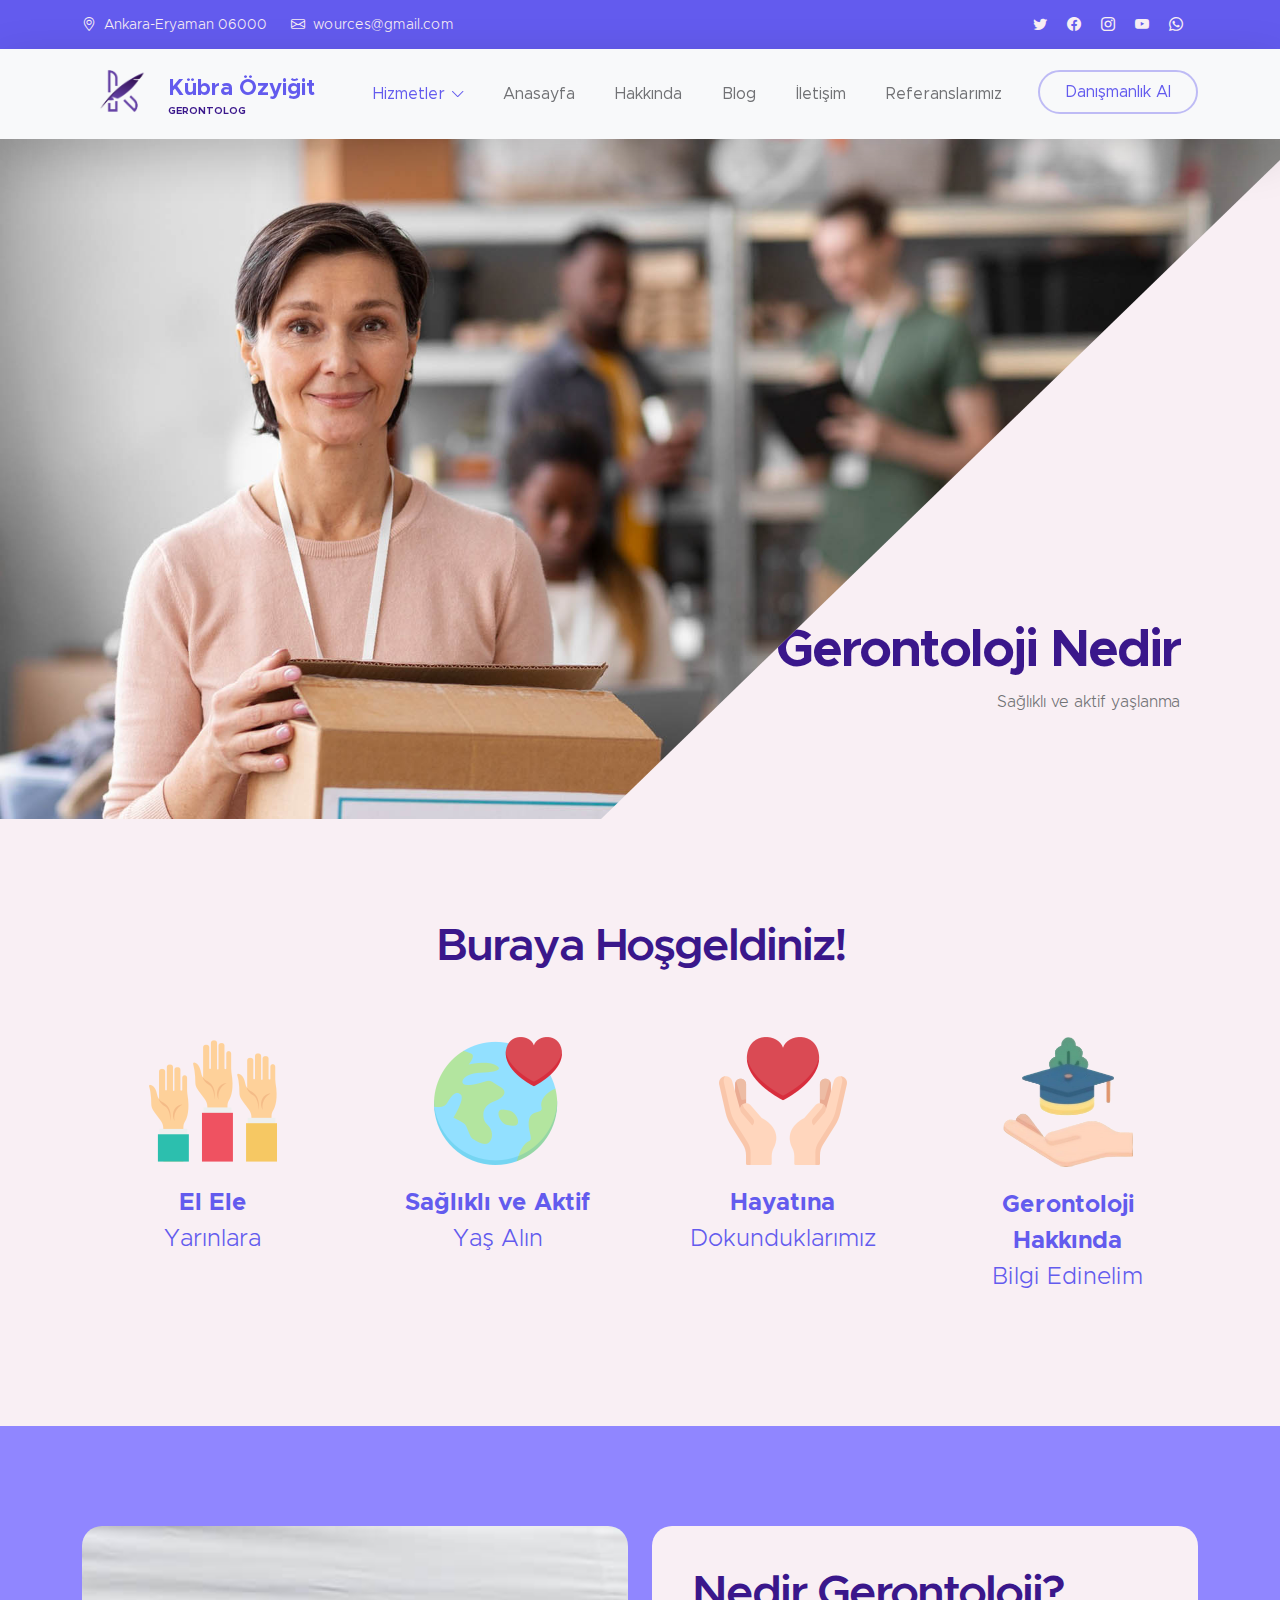
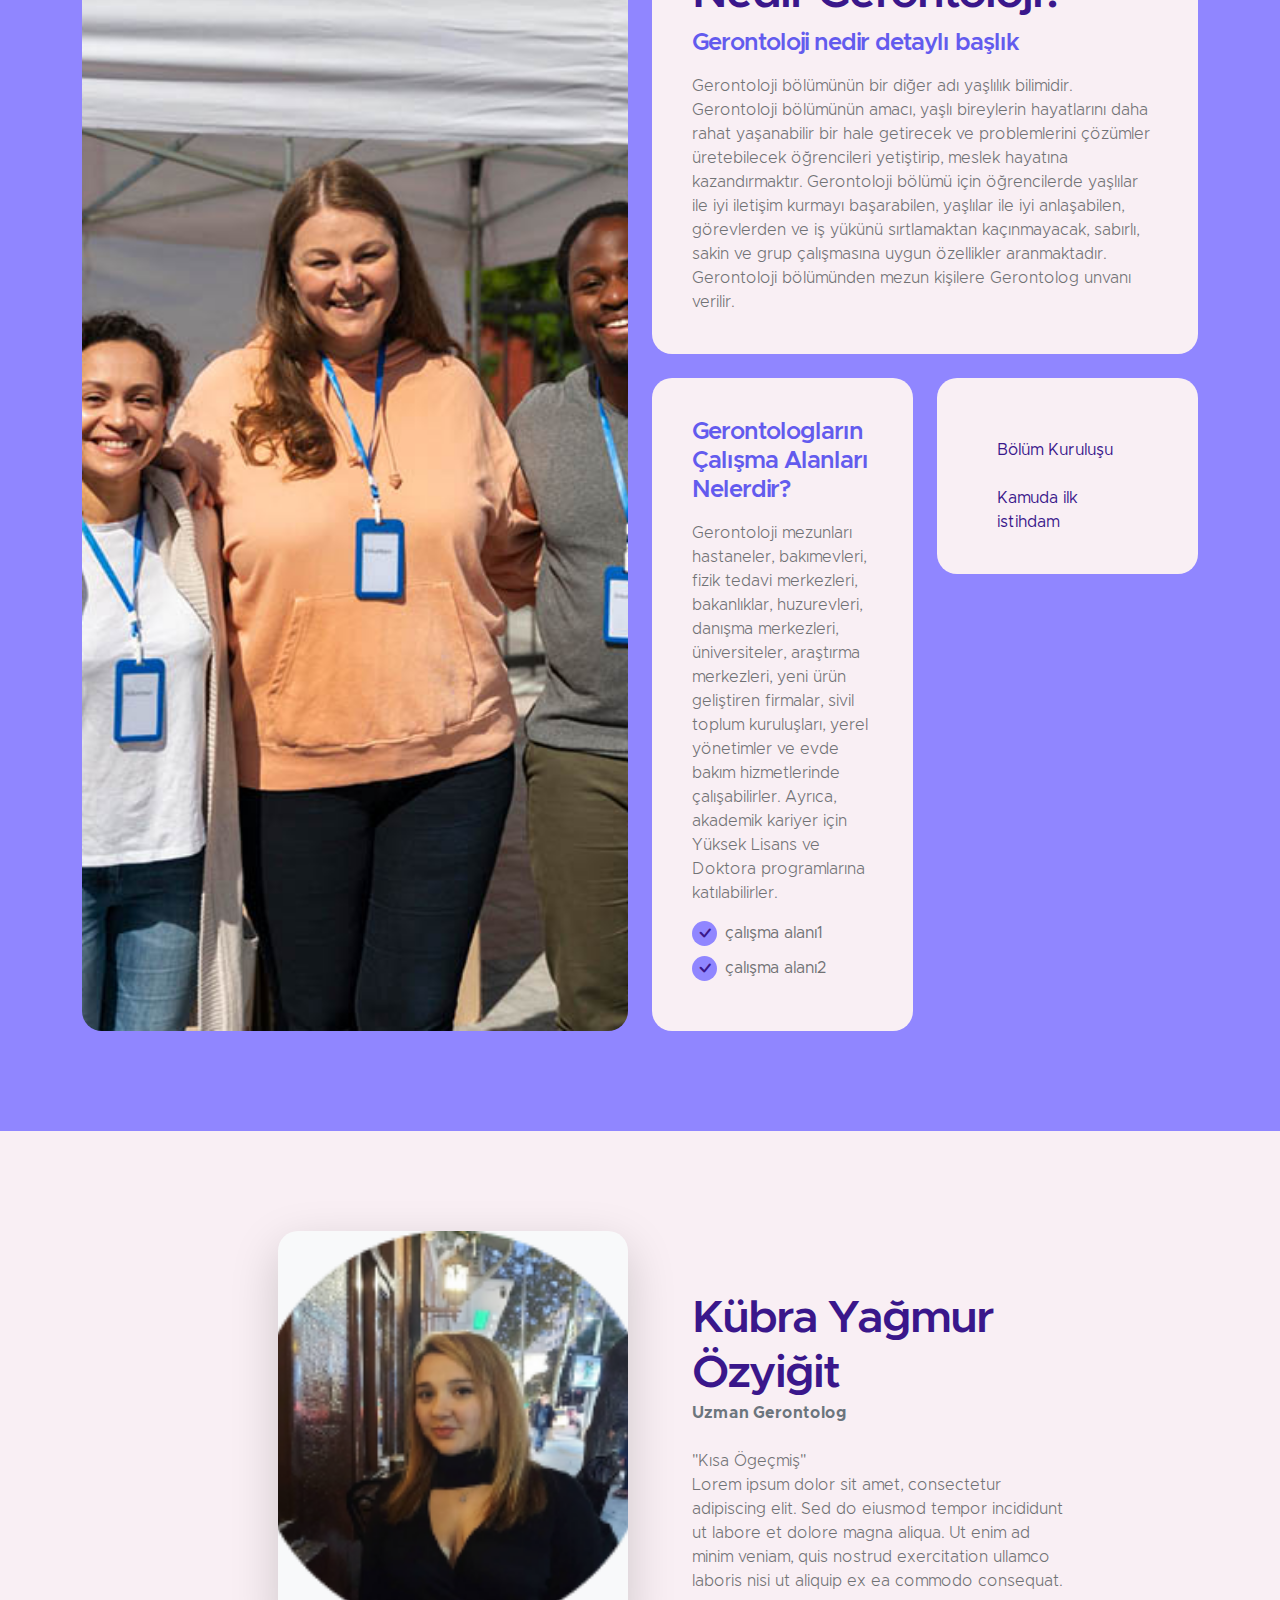
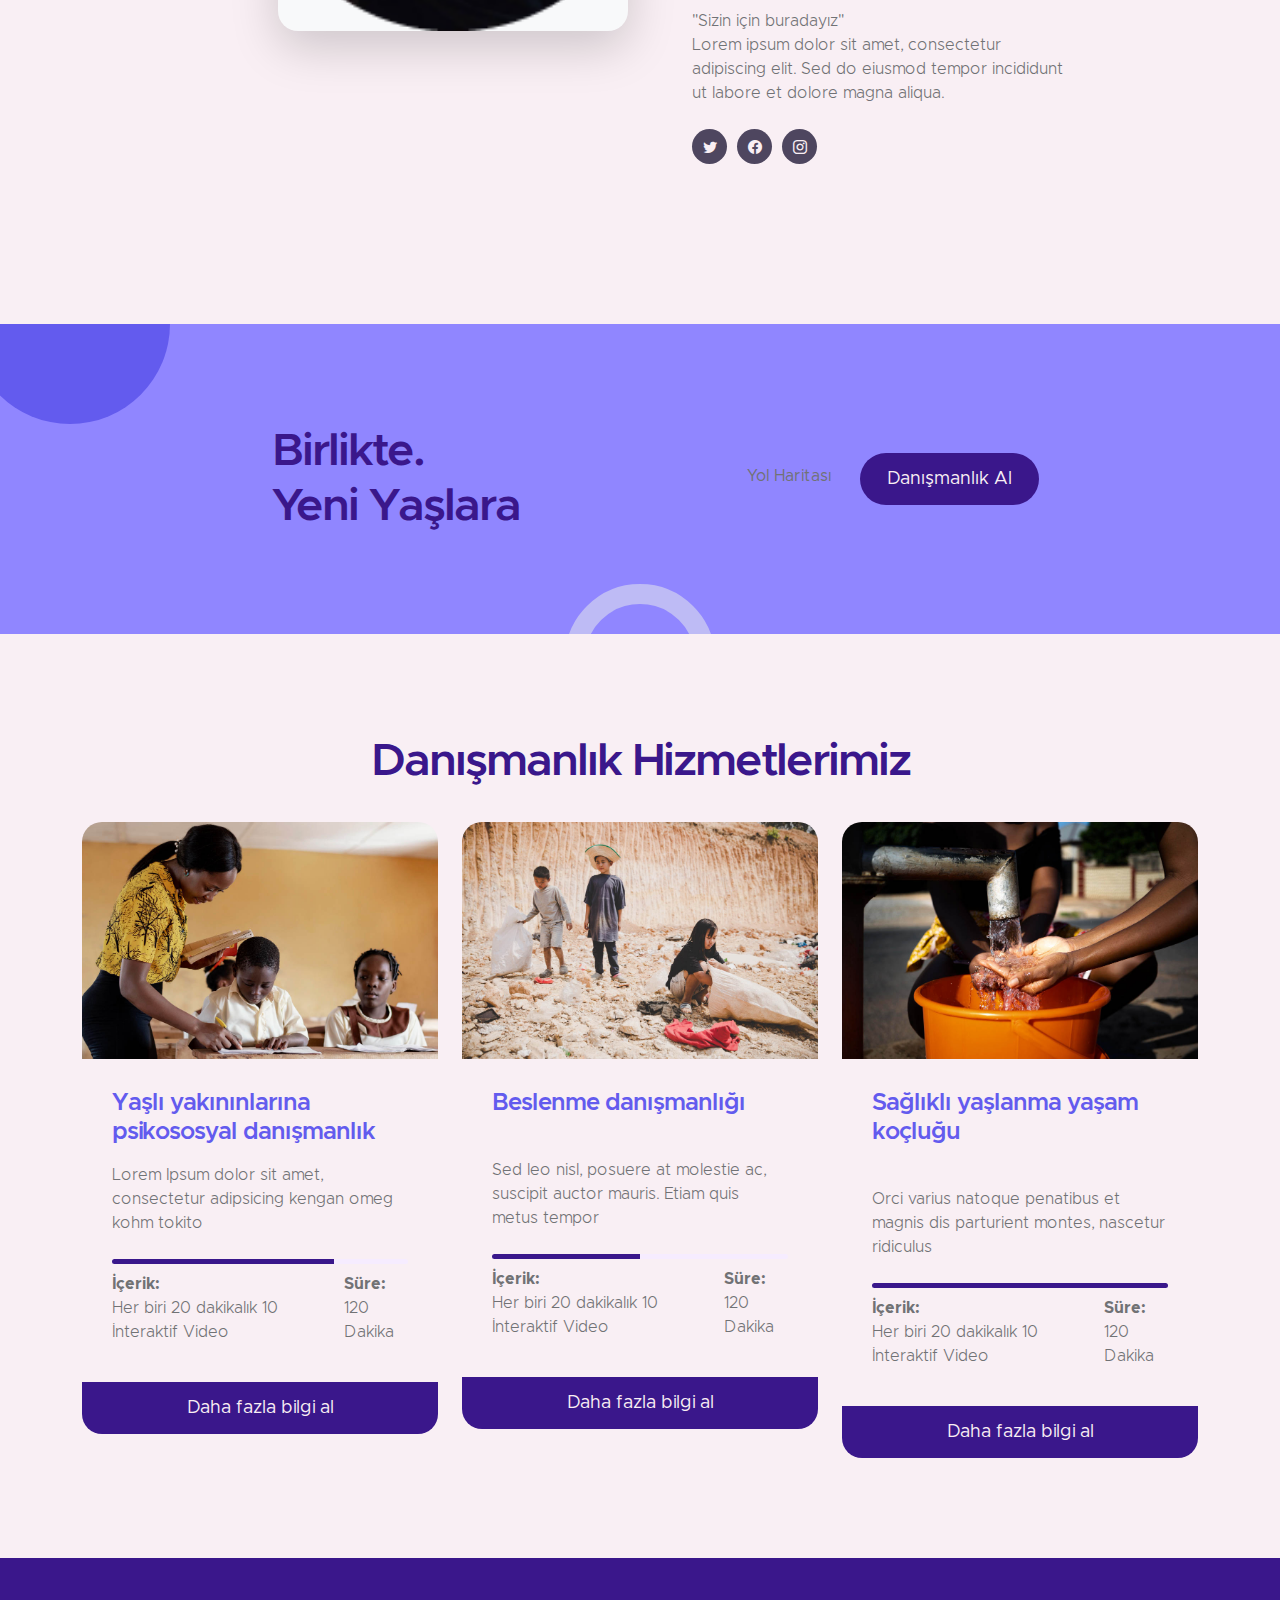
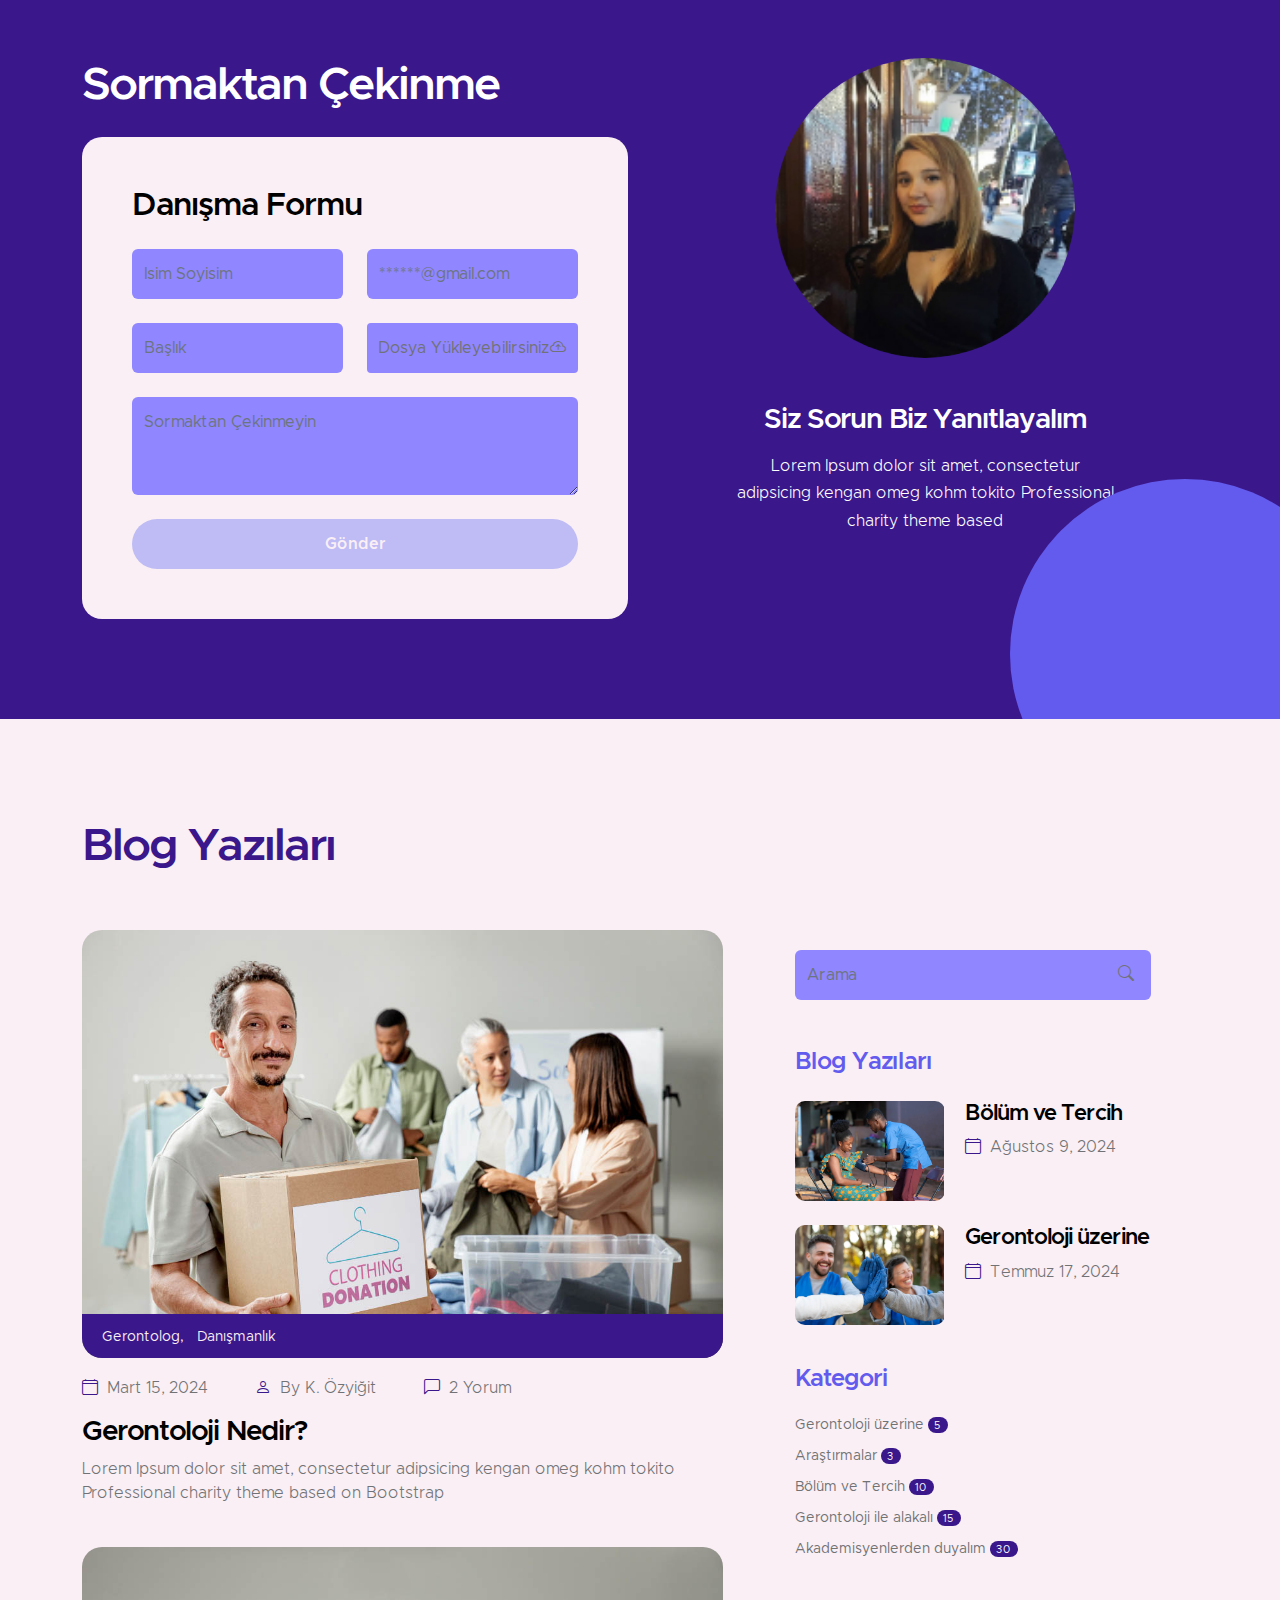
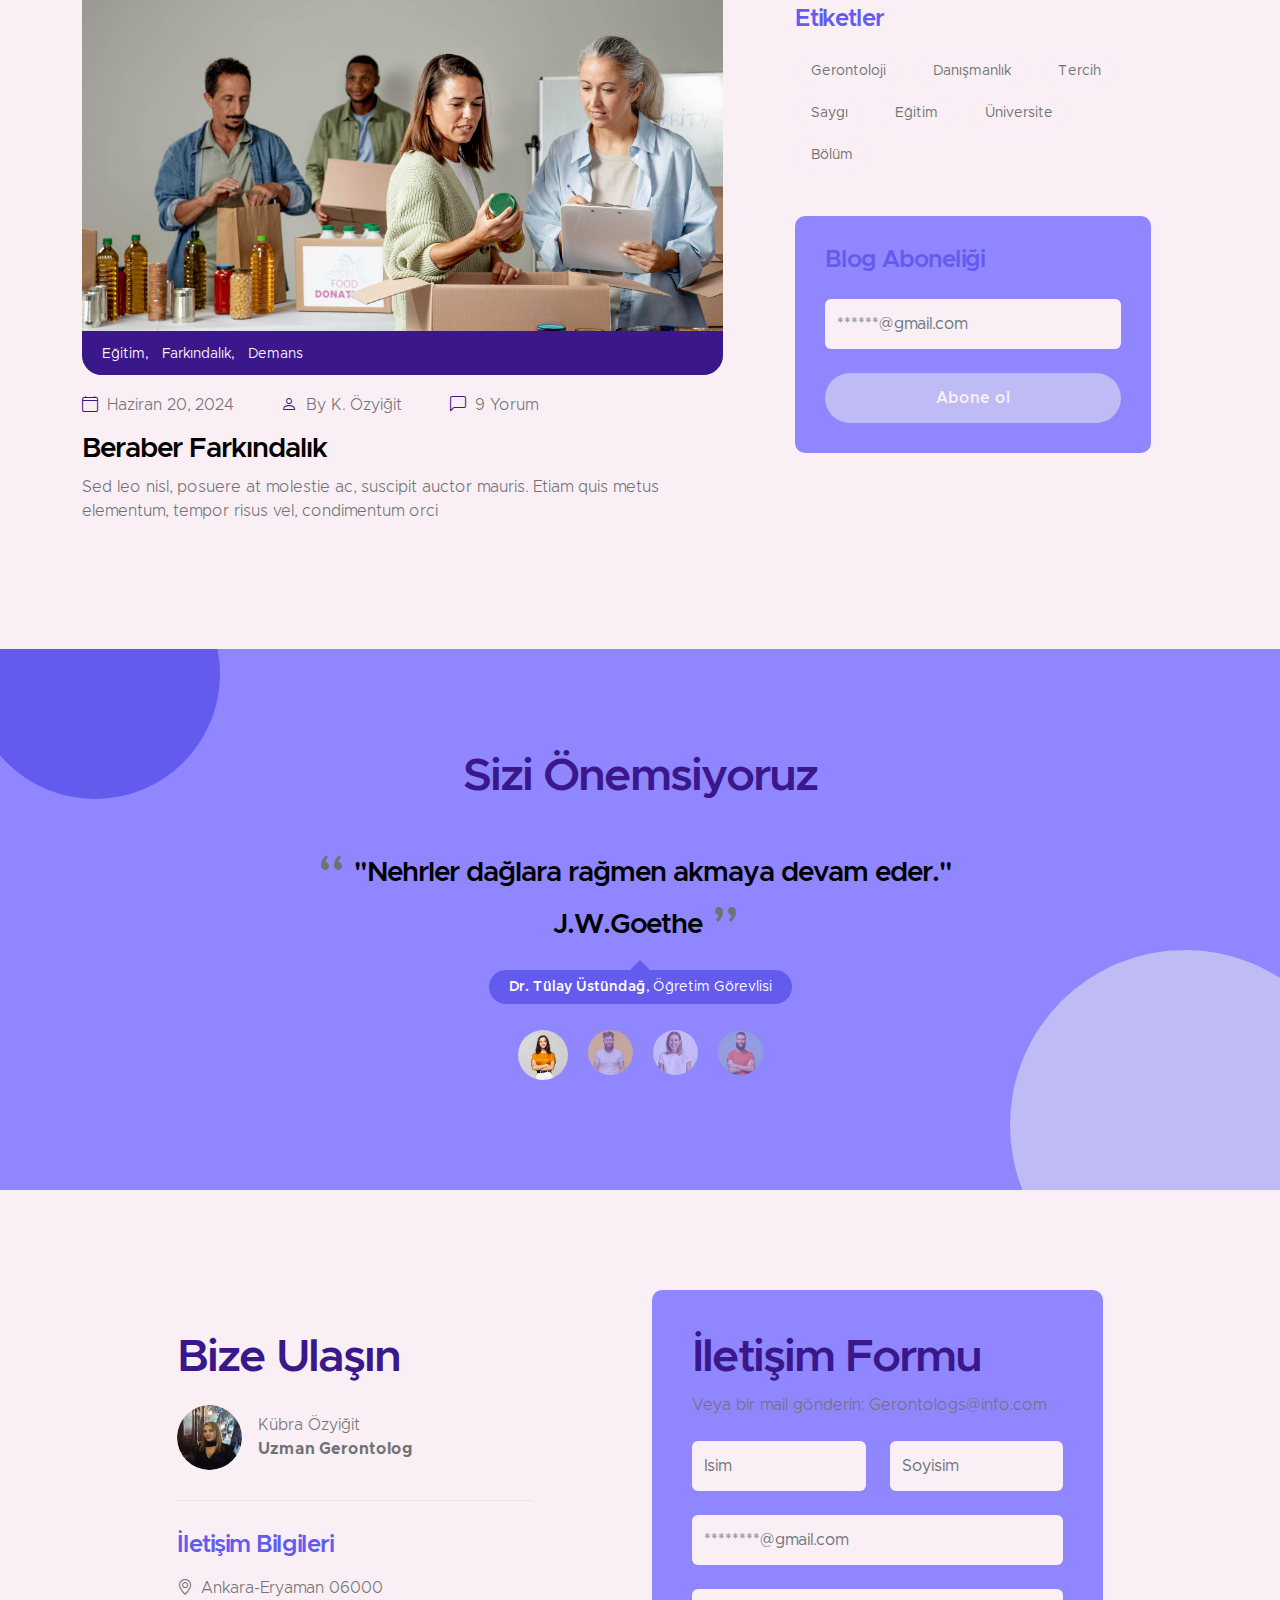
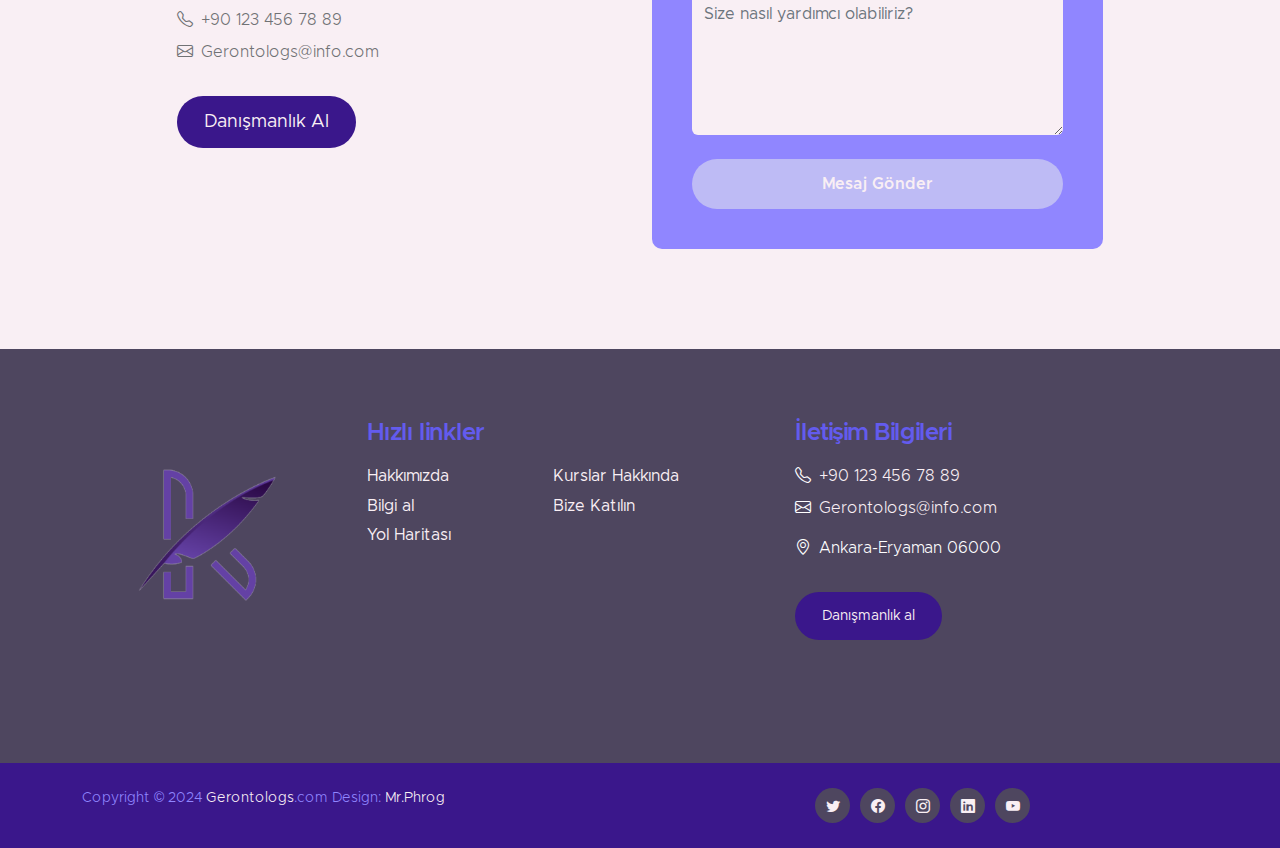
<file: index.html>
<!doctype html>
<html lang="en">
    <head>
        <meta charset="utf-8">
        <meta name="viewport" content="width=device-width, initial-scale=1">

        <meta name="description" content="Gerontologs.com">
        <meta name="author" content="Mr.Phrog">

        <title>Gerontologs</title>

        <!-- CSS FILES -->        
        <link href="css/bootstrap.min.css" rel="stylesheet">

        <link href="css/bootstrap-icons.css" rel="stylesheet">

        <link href="css/index1.css" rel="stylesheet">

    </head>
    
    <body id="section_1">

        <header class="site-header">
            <div class="container">
                <div class="row">
                    
                    <div class="col-lg-8 col-12 d-flex flex-wrap">
                        <p class="d-flex me-4 mb-0">
                            <i class="bi-geo-alt me-2"></i>
                            Ankara-Eryaman 06000
                        </p>

                        <p class="d-flex mb-0">
                            <i class="bi-envelope me-2"></i>

                            <a href="mailto:info@company.com">
                                wources@gmail.com
                            </a>
                        </p>
                    </div>

                    <div class="col-lg-3 col-12 ms-auto d-lg-block d-none">
                        <ul class="social-icon">
                            <li class="social-icon-item">
                                <a href="#" class="social-icon-link bi-twitter"></a>
                            </li>
                            <li class="social-icon-item">
                                <a href="#" class="social-icon-link bi-facebook"></a>
                            </li>
                            <li class="social-icon-item">
                                <a href="#" class="social-icon-link bi-instagram"></a>
                            </li>
                            <li class="social-icon-item">
                                <a href="#" class="social-icon-link bi-youtube"></a>
                            </li>
                            <li class="social-icon-item">
                                <a href="https://www.google.com.tr/" class="social-icon-link bi-whatsapp"></a>
                            </li>
                        </ul>
                    </div>
                </div>
            </div>
        </header>


        <nav class="navbar navbar-expand-lg bg-light shadow-lg">
            <div class="container">
                <a class="navbar-brand" href="index.html">
                    <img src="images/kylogo.png" class="logo img-fluid" alt="Gerontoloji">
                    <span>
                        Kübra Özyiğit
                        <small>Gerontolog</small>
                    </span>
                </a>

                <button class="navbar-toggler" type="button" data-bs-toggle="collapse" data-bs-target="#navbarNav" aria-controls="navbarNav" aria-expanded="false" aria-label="Toggle navigation">
                    <span class="navbar-toggler-icon"></span>
                </button>
                <div class="collapse navbar-collapse" id="navbarNav">
                    <ul class="navbar-nav ms-auto">
					
					<li class="nav-item dropdown">
                            <a class="nav-link click-scroll dropdown-toggle" href="#top" id="navbarLightDropdownMenuLink" role="button" data-bs-toggle="dropdown" aria-expanded="false">Hizmetler</a>

                            <ul class="dropdown-menu dropdown-menu-light" aria-labelledby="navbarLightDropdownMenuLink">
                                
								<li><a class="dropdown-item" href="#">Yüzyüze Danışmanlık</a></li>
                                <li><a class="dropdown-item" href="#">Uzaktan Danışmanlık</a></li>
								<li><a class="dropdown-item" href="#">Offline Danışmanlık</a></li>
								<li><a class="dropdown-item" href="#">Yaşlı yakınınlarına psikososyal danışmanlık</a></li>
								<li><a class="dropdown-item" href="#">Aktif ve Sağlıklı Yaşlanma Danışmanlığı</a></li>
								<li><a class="dropdown-item" href="#">Yaşlılıkta Beslenme Danışmanlığı</a></li>
                            </ul>
                        </li>
                        <li class="nav-item">
                            <a class="nav-link click-scroll" href="#section_1">Anasayfa</a>
                        </li>

                        <li class="nav-item">
                            <a class="nav-link click-scroll" href="#section_2">Hakkında</a>
                        </li>

                        <li class="nav-item">
                            <a class="nav-link click-scroll" href="#section_5">Blog</a>
                        </li>

                        <li class="nav-item">
                            <a class="nav-link click-scroll" href="#section_4">İletişim</a>
                        </li>

                        <li class="nav-item">
                            <a class="nav-link click-scroll" href="#section_6">Referanslarımız</a>
                        </li>

                        <li class="nav-item ms-3">
                            <a class="nav-link custom-btn custom-border-btn btn" href="Donate.html">Danışmanlık Al</a>
                        </li>
                    </ul>	
                </div>
            </div>
        </nav>

        <main>
            <section class="hero-section hero-section-full-height">
                <div class="container-fluid">
                    <div class="row"> 

                        <div class="col-lg-12 col-12 p-0">
                            <div id="hero-slide" class="carousel carousel-fade slide" data-bs-ride="carousel">
                                <div class="carousel-inner">
                                    <div class="carousel-item active">
                                        <img src="images/slide/volunteer-helping-with-donation-box.jpg" class="carousel-image img-fluid" alt="...">
                                        
                                        <div class="carousel-caption d-flex flex-column justify-content-end">
                                            <h1>Gerontoloji Nedir</h1>
                                            
                                            <p>Sağlıklı ve aktif yaşlanma</p>
                                        </div>
                                    </div>

                                    <div class="carousel-item">
                                        <img src="images/slide/medium-shot-people-collecting-donations.jpg" class="carousel-image img-fluid" alt="...">
                                        
                                        <div class="carousel-caption d-flex flex-column justify-content-end">
                                            <h1>Danışmanlık</h1>
                                            
                                            <p>Neden gerontolojik danışmanlık almalıyız?</p>
                                        </div>
                                    </div>

                                    <div class="carousel-item">
                                        <img src="images/slide/tomkedi.jpg" class="carousel-image img-fluid" alt="...">
                                        
                                        <div class="carousel-caption d-flex flex-column justify-content-end">
                                            <h1>HEY BU BİR KEDİ!</h1>
                                            
                                            <p>Sanırım burada bir kedi var</p>
                                        </div>
                                    </div>
                                </div>

                                <button class="carousel-control-prev" type="button" data-bs-target="#hero-slide" data-bs-slide="prev">
                                    <span class="carousel-control-prev-icon" aria-hidden="true"></span>
                                    <span class="visually-hidden">Previous</span>
                                </button>

                                <button class="carousel-control-next" type="button" data-bs-target="#hero-slide" data-bs-slide="next">
                                    <span class="carousel-control-next-icon" aria-hidden="true"></span>
                                    <span class="visually-hidden">Next</span>
                                </button>
                            </div>
                        </div>

                    </div>
                </div>
            </section>


            <section class="section-padding">
                <div class="container">
                    <div class="row">

                        <div class="col-lg-10 col-12 text-center mx-auto">
                            <h2 class="mb-5">Buraya Hoşgeldiniz!</h2>
                        </div>

                        <div class="col-lg-3 col-md-6 col-12 mb-4 mb-lg-0">
                            <div class="featured-block d-flex justify-content-center align-items-center">
                                <a href="#" class="d-block">
                                    <img src="images/icons/hands.png" class="featured-block-image img-fluid" alt="">

                                    <p class="featured-block-text"><strong>El Ele </strong><br/> Yarınlara</p> 
                                </a>
                            </div>
                        </div>

                        <div class="col-lg-3 col-md-6 col-12 mb-4 mb-lg-0 mb-md-4">
                            <div class="featured-block d-flex justify-content-center align-items-center">
                                <a href="#" class="d-block">
                                    <img src="images/icons/heart.png" class="featured-block-image img-fluid" alt="">

                                    <p class="featured-block-text"><strong>Sağlıklı ve Aktif </strong><br/> Yaş Alın</p>
                                </a>
                            </div>
                        </div>

                        <div class="col-lg-3 col-md-6 col-12 mb-4 mb-lg-0 mb-md-4">
                            <div class="featured-block d-flex justify-content-center align-items-center">
                                <a href="#" class="d-block">
                                    <img src="images/icons/receive.png" class="featured-block-image img-fluid" alt="">

                                    <p class="featured-block-text"><strong>Hayatına </strong>Dokunduklarımız </p>
                                </a>
                            </div>
                        </div>

                        <div class="col-lg-3 col-md-6 col-12 mb-4 mb-lg-0">
                            <div class="featured-block d-flex justify-content-center align-items-center">
                                <a href="#" class="d-block">
                                    <img src="images/icons/scholarship.png" width="130" height="140" class="featured-block-image img-fluid" alt="">

                                    <p class="featured-block-text"><strong>Gerontoloji  Hakkında </strong><br/>Bilgi Edinelim</p>
                                </a>
                            </div>
                        </div>

                    </div>
                </div>
            </section>

            <section class="section-padding section-bg" id="section_1" >
                <div class="container">
                    <div class="row">

                        <div class="col-lg-6 col-12 mb-5 mb-lg-0">
                            <img src="images/group-people-volunteering-foodbank-poor-people.jpg" class="custom-text-box-image img-fluid" alt="eheh">
                        </div>

                        <div class="col-lg-6 col-12">
                            <div class="custom-text-box">
                                <h2 class="mb-2">Nedir Gerontoloji?</h2>

                                <h5 class="mb-3">Gerontoloji nedir detaylı başlık</h5>

                                <p class="mb-0">Gerontoloji bölümünün bir diğer adı yaşlılık bilimidir. Gerontoloji bölümünün amacı, yaşlı bireylerin hayatlarını daha rahat yaşanabilir bir hale getirecek ve problemlerini çözümler üretebilecek öğrencileri yetiştirip, meslek hayatına kazandırmaktır. Gerontoloji bölümü için öğrencilerde yaşlılar ile iyi iletişim kurmayı başarabilen, yaşlılar ile iyi anlaşabilen, görevlerden ve iş yükünü sırtlamaktan kaçınmayacak, sabırlı, sakin ve grup çalışmasına uygun özellikler aranmaktadır. Gerontoloji bölümünden mezun kişilere Gerontolog unvanı verilir.</p>
                            </div>
                            
                            <div class="row">
                                <div class="col-lg-6 col-md-6 col-12">
                                    <div class="custom-text-box mb-lg-0">
                                        <h5 class="mb-3">Gerontologların Çalışma Alanları Nelerdir?</h5>

                                        <p>Gerontoloji mezunları hastaneler, bakımevleri, fizik tedavi merkezleri, bakanlıklar, huzurevleri, danışma merkezleri, üniversiteler, araştırma merkezleri, yeni ürün geliştiren firmalar, sivil toplum kuruluşları, yerel yönetimler ve evde bakım hizmetlerinde çalışabilirler. Ayrıca, akademik kariyer için Yüksek Lisans ve Doktora programlarına katılabilirler.</p>

                                        <ul class="custom-list mt-2">
                                            <li class="custom-list-item d-flex">
                                                <i class="bi-check custom-text-box-icon me-2"></i>
                                                çalışma alanı1
                                            </li>

                                            <li class="custom-list-item d-flex">
                                                <i class="bi-check custom-text-box-icon me-2"></i>
                                                çalışma alanı2
                                            </li>
                                        </ul>
                                    </div>
                                </div>

                                <div class="col-lg-6 col-md-6 col-12">
                                    <div class="custom-text-box d-flex flex-wrap d-lg-block mb-lg-0">
                                        <div class="counter-thumb"> 
                                            <div class="d-flex">
                                                <span class="counter-number" data-from="1" data-to="2006" data-speed="250"></span>
                                                <span class="counter-number-text"></span>
                                            </div>

                                            <span class="counter-text">Bölüm Kuruluşu</span>
                                        </div> 

                                        <div class="counter-thumb mt-4"> 
                                            <div class="d-flex">
                                                <span class="counter-number" data-from="1" data-to="2019" data-speed="250"></span>
                                                <span class="counter-number-text"></span>
                                            </div>

                                            <span class="counter-text">Kamuda ilk istihdam</span>
                                        </div> 
                                    </div>
                                </div>
                            </div>
                        </div>

                    </div>
                </div>
            </section>


            <section  class="about-section section-padding" id="section_2">
			
                <div class="container">
                    <div class="row">

                        <div class="col-lg-6 col-md-5 col-12">
                            <img src="images/kyöfoto.png" class="about-image ms-lg-auto bg-light shadow-lg img-fluid" alt="">
                        </div>

                        <div class="col-lg-5 col-md-7 col-12">
                            <div class="custom-text-block">
                                <h2 class="mb-0">Kübra Yağmur<br/>Özyiğit</h2>

                                <p class="text-muted mb-lg-4 mb-md-4"><b>Uzman Gerontolog</b></p>

                                <p>"Kısa Ögeçmiş"<br/>
								Lorem ipsum dolor sit amet, consectetur adipiscing elit. Sed do eiusmod tempor incididunt ut labore et dolore magna aliqua. Ut enim ad minim veniam, quis nostrud exercitation ullamco laboris nisi ut aliquip ex ea commodo consequat. </p>

                                <p>"Sizin için buradayız"<br/>
								Lorem ipsum dolor sit amet, consectetur adipiscing elit. Sed do eiusmod tempor incididunt ut labore et dolore magna aliqua.<p>

                                <ul class="social-icon mt-4">
                                    <li class="social-icon-item">
                                        <a href="#" class="social-icon-link bi-twitter"></a>
                                    </li>

                                    <li class="social-icon-item">
                                        <a href="#" class="social-icon-link bi-facebook"></a>
                                    </li>

                                    <li class="social-icon-item">
                                        <a href="#" class="social-icon-link bi-instagram"></a>
                                    </li>
                                </ul>
                            </div>
                        </div>

                    </div>
                </div>
            </section>

            <section class="cta-section section-padding section-bg">
                <div class="container">
                    <div class="row justify-content-center align-items-center">

                        <div class="col-lg-5 col-12 ms-auto">
                            <h2 class="mb-0">Birlikte. <br> Yeni Yaşlara</h2>
                        </div>

                        <div class="col-lg-5 col-12">
                            <a href="#" class="me-4">Yol Haritası</a>

                            <a href="#section_4" class="custom-btn btn smoothscroll">Danışmanlık Al</a>
                        </div>

                    </div>
                </div>
            </section>


            <section class="section-padding" id="section_3">
                <div class="container">
                    <div class="row">

                        <div class="col-lg-12 col-12 text-center mb-4">
                            <h2>Danışmanlık Hizmetlerimiz</h2>
                        </div>

                        <div class="col-lg-4 col-md-6 col-12 mb-4 mb-lg-0">
                            <div class="custom-block-wrap">
                                <img src="images/causes/group-african-kids-paying-attention-class.jpg" class="custom-block-image img-fluid" alt="">

                                <div class="custom-block">
                                    <div class="custom-block-body">
                                        <h5 class="mb-3">Yaşlı yakınınlarına psikososyal danışmanlık</h5>

                                        <p>Lorem Ipsum dolor sit amet, consectetur adipsicing kengan omeg kohm tokito</p>

                                        <div class="progress mt-4">
                                            <div class="progress-bar w-75" role="progressbar" aria-valuenow="75" aria-valuemin="0" aria-valuemax="100"></div>
                                        </div>
										

                                        <div class="d-flex align-items-center my-2">
                                            <p class="mb-0">
                                                <strong>İçerik: </strong><br/>
                                                 Her biri 20 dakikalık 10 İnteraktif Video
                                            </p>

                                            <p class="ms-auto mb-0">
                                                <strong>Süre: </strong><br/>
                                                120 Dakika
                                            </p>
                                        </div>
                                    </div>

                                    <a href="#" class="custom-btn btn">Daha fazla bilgi al</a>
                                </div>
                            </div>
                        </div>

                        <div class="col-lg-4 col-md-6 col-12 mb-4 mb-lg-0">
                            <div class="custom-block-wrap">
                                <img src="images/causes/poor-child-landfill-looks-forward-with-hope.jpg" class="custom-block-image img-fluid" alt="">

                                <div class="custom-block">
                                    <div class="custom-block-body">
                                        <h5 class="mb-3">Beslenme danışmanlığı</h5><br/>

                                        <p>Sed leo nisl, posuere at molestie ac, suscipit auctor mauris. Etiam quis metus tempor</p>

                                        <div class="progress mt-4">
                                            <div class="progress-bar w-50" role="progressbar" aria-valuenow="50" aria-valuemin="0" aria-valuemax="100"></div>
                                        </div>

                                        <div class="d-flex align-items-center my-2">
                                            <p class="mb-0">
                                                <strong>İçerik: </strong><br/>
                                                 Her biri 20 dakikalık 10 İnteraktif Video
                                            </p>

                                            <p class="ms-auto mb-0">
                                                <strong>Süre: </strong><br/>
                                                120 Dakika
                                            </p>
                                        </div>
                                    </div>

                                    <a href="#" class="custom-btn btn">Daha fazla bilgi al</a>
                                </div>
                            </div>
                        </div>

                        <div class="col-lg-4 col-md-6 col-12">
                            <div class="custom-block-wrap">
                                <img src="images/causes/african-woman-pouring-water-recipient-outdoors.jpg" class="custom-block-image img-fluid" alt="">

                                <div class="custom-block">
                                    <div class="custom-block-body">
                                        <h5 class="mb-3">Sağlıklı yaşlanma yaşam koçluğu</h5><br/>

                                        <p>Orci varius natoque penatibus et magnis dis parturient montes, nascetur ridiculus</p>

                                        <div class="progress mt-4">
                                            <div class="progress-bar w-100" role="progressbar" aria-valuenow="100" aria-valuemin="0" aria-valuemax="100"></div>
                                        </div>

                                        <div class="d-flex align-items-center my-2">
                                            <p class="mb-0">
                                                <strong>İçerik: </strong><br/>
                                                 Her biri 20 dakikalık 10 İnteraktif Video
                                            </p>

                                            <p class="ms-auto mb-0">
                                                <strong>Süre: </strong><br/>
                                                120 Dakika
                                            </p>
                                        </div>
                                    </div>

                                    <a href="#" class="custom-btn btn">Daha fazla bilgi al</a>
                                </div>
                            </div>
                        </div>

                    </div>
                </div>
            </section>

            <section class="volunteer-section section-padding" id="section_4">
                <div class="container">
                    <div class="row">

                        <div class="col-lg-6 col-12">
                            <h2 class="text-white mb-4">Sormaktan Çekinme</h2>

                            <form class="custom-form volunteer-form mb-5 mb-lg-0" action="#" method="post" role="form">
                                <h3 class="mb-4">Danışma Formu</h3>

                                <div class="row">
                                    <div class="col-lg-6 col-12">
                                        <input type="text" name="volunteer-name" id="volunteer-name" class="form-control" placeholder="İsim Soyisim" required>
                                    </div>

                                    <div class="col-lg-6 col-12">    
                                        <input type="email" name="volunteer-email" id="volunteer-email" pattern="[^ @]*@[^ @]*" class="form-control" placeholder="******@gmail.com" required>
                                    </div>

                                    <div class="col-lg-6 col-12">
                                        <input type="text" name="volunteer-subject" id="volunteer-subject" class="form-control" placeholder="Başlık" required>
                                    </div>

                                    <div class="col-lg-6 col-12">
                                        <div class="input-group input-group-file">
                                            <input type="file" class="form-control" id="inputGroupFile02">
                                            
                                            <label class="input-group-text" for="inputGroupFile02">Dosya Yükleyebilirsiniz</label>

                                            <i class="bi-cloud-arrow-up ms-auto"></i>
                                        </div>
                                    </div>
                                </div>

                                <textarea name="volunteer-message" rows="3" class="form-control" id="volunteer-message" placeholder="Sormaktan Çekinmeyin"></textarea>

                                <button type="submit" class="form-control">Gönder</button>
                            </form>
                        </div>

                        <div class="col-lg-6 col-12">
                            <img src="images/kyöfoto.png" class="volunteer-image img-fluid" alt="">

                            <div class="custom-block-body text-center">
                                <h4 class="text-white mt-lg-3 mb-lg-3">Siz Sorun Biz Yanıtlayalım</h4>

                                <p class="text-white">Lorem Ipsum dolor sit amet, consectetur adipsicing kengan omeg kohm tokito Professional charity theme based</p>
                            </div>
                        </div>

                    </div>
                </div>
            </section>

            <section class="news-section section-padding" id="section_5">
                <div class="container">
                    <div class="row">

                        <div class="col-lg-12 col-12 mb-5">
                            <h2>Blog Yazıları</h2>
                        </div>

                        <div class="col-lg-7 col-12">
                            <div class="news-block">
                                <div class="news-block-top">
                                    <a href="#">
                                        <img src="images/news/medium-shot-volunteers-with-clothing-donations.jpg" class="news-image img-fluid" alt="">
                                    </a>

                                    <div class="news-category-block">
                                        <a href="#" class="category-block-link">
                                            Gerontolog,
                                        </a>

                                        <a href="#" class="category-block-link">
                                            Danışmanlık
                                        </a>
                                    </div>
                                </div>

                                <div class="news-block-info">
                                    <div class="d-flex mt-2">
                                        <div class="news-block-date">
                                            <p>
                                                <i class="bi-calendar4 custom-icon me-1"></i>
                                                Mart 15, 2024
                                            </p>
                                        </div>

                                        <div class="news-block-author mx-5">
                                            <p>
                                                <i class="bi-person custom-icon me-1"></i>
                                                By K. Özyiğit
                                            </p>
                                        </div>

                                        <div class="news-block-comment">
                                            <p>
                                                <i class="bi-chat-left custom-icon me-1"></i>
                                                2 Yorum
                                            </p>
                                        </div>
                                    </div>

                                    <div class="news-block-title mb-2">
                                        <h4><a href="#" class="news-block-title-link">Gerontoloji Nedir?</a></h4>
                                    </div>

                                    <div class="news-block-body">
                                        <p>Lorem Ipsum dolor sit amet, consectetur adipsicing kengan omeg kohm tokito Professional charity theme based on Bootstrap</p>
                                    </div>
                                </div>
                            </div>

                            <div class="news-block mt-3">
                                <div class="news-block-top">
                                    <a href="#">
                                        <img src="images/news/medium-shot-people-collecting-foodstuff.jpg" class="news-image img-fluid" alt="">
                                    </a>

                                    <div class="news-category-block">
                                        <a href="#" class="category-block-link">
                                            Eğitim,
                                        </a>

                                        <a href="#" class="category-block-link">
                                            Farkındalık,
                                        </a>

                                        <a href="#" class="category-block-link">
                                            Demans
                                        </a>
                                    </div>
                                </div>

                                <div class="news-block-info">
                                    <div class="d-flex mt-2">
                                        <div class="news-block-date">
                                            <p>
                                                <i class="bi-calendar4 custom-icon me-1"></i>
                                                Haziran 20, 2024
                                            </p>
                                        </div>

                                        <div class="news-block-author mx-5">
                                            <p>
                                                <i class="bi-person custom-icon me-1"></i>
                                                By K. Özyiğit
                                            </p>
                                        </div>

                                        <div class="news-block-comment">
                                            <p>
                                                <i class="bi-chat-left custom-icon me-1"></i>
                                                9 Yorum
                                            </p>
                                        </div>
                                    </div>

                                    <div class="news-block-title mb-2">
                                        <h4><a href="#" class="news-block-title-link">Beraber Farkındalık</a></h4>
                                    </div>

                                    <div class="news-block-body">
                                        <p>Sed leo nisl, posuere at molestie ac, suscipit auctor mauris. Etiam quis metus elementum, tempor risus vel, condimentum orci</p>
                                    </div>
                                </div>
                            </div>
                        </div>

                        <div class="col-lg-4 col-12 mx-auto">
                            <form class="custom-form search-form" action="#" method="get" role="form">
                                <input name="search" type="search" class="form-control" id="search" placeholder="Arama" aria-label="Search">

                                <button type="submit" class="form-control">
                                    <i class="bi-search"></i>
                                </button>
                            </form>

                            <h5 class="mt-5 mb-3">Blog Yazıları</h5>

                            <div class="news-block news-block-two-col d-flex mt-4">
                                <div class="news-block-two-col-image-wrap">
                                    <a href="#">
                                        <img src="images/news/africa-humanitarian-aid-doctor.jpg" class="news-image img-fluid" alt="">
                                    </a>
                                </div>

                                <div class="news-block-two-col-info">
                                    <div class="news-block-title mb-2">
                                        <h6><a href="#" class="news-block-title-link">Bölüm ve Tercih</a></h6>
                                    </div>

                                    <div class="news-block-date">
                                        <p>
                                            <i class="bi-calendar4 custom-icon me-1"></i>
                                            Ağustos 9, 2024
                                        </p>
                                    </div>
                                </div>
                            </div>

                            <div class="news-block news-block-two-col d-flex mt-4">
                                <div class="news-block-two-col-image-wrap">
                                    <a href="#">
                                        <img src="images/news/close-up-happy-people-working-together.jpg" class="news-image img-fluid" alt="">
                                    </a>
                                </div>

                                <div class="news-block-two-col-info">
                                    <div class="news-block-title mb-2">
                                        <h6><a href="#" class="news-block-title-link">Gerontoloji üzerine</a></h6>
                                    </div>

                                    <div class="news-block-date">
                                        <p>
                                            <i class="bi-calendar4 custom-icon me-1"></i>
                                            Temmuz 17, 2024
                                        </p>
                                    </div>
                                </div>
                            </div>

                            <div class="category-block d-flex flex-column">
                                <h5 class="mb-3">Kategori</h5>

                                <a href="#" class="category-block-link">
                                    Gerontoloji üzerine
                                    <span class="badge">5</span>
                                </a>

                                <a href="#" class="category-block-link">
                                    Araştırmalar
                                    <span class="badge">3</span>
                                </a>

                                <a href="#" class="category-block-link">
                                    Bölüm ve Tercih
                                    <span class="badge">10</span>
                                </a>

                                <a href="#" class="category-block-link">
                                    Gerontoloji ile alakalı
                                    <span class="badge">15</span>
                                </a>

                                <a href="#" class="category-block-link">
                                    Akademisyenlerden duyalım
                                    <span class="badge">30</span>
                                </a>
                            </div>

                            <div class="tags-block">
                                <h5 class="mb-3">Etiketler</h5>

                                <a href="#" class="tags-block-link">
                                    Gerontoloji
                                </a>

                                <a href="#" class="tags-block-link">
                                    Danışmanlık
                                </a>

                                <a href="#" class="tags-block-link">
                                    Tercih
                                </a>

                                <a href="#" class="tags-block-link">
                                    Saygı
                                </a>

                                <a href="#" class="tags-block-link">
                                    Eğitim
                                </a>

                                <a href="#" class="tags-block-link">
                                    Üniversite
                                </a>

                                <a href="#" class="tags-block-link">
                                    Bölüm
                                </a>
                            </div>

                            <form class="custom-form subscribe-form" action="#" method="get" role="form">
                                <h5 class="mb-4">Blog Aboneliği</h5>

                                <input type="email" name="subscribe-email" id="subscribe-email" pattern="[^ @]*@[^ @]*" class="form-control" placeholder="******@gmail.com" required>

                                <div class="col-lg-12 col-12">
                                    <button type="submit" class="form-control">Abone ol</button>
                                </div>
                            </form>
                        </div>

                    </div>
                </div>
            </section>


            <section class="testimonial-section section-padding section-bg" id="section_6">
                <div class="container">
                    <div class="row">

                        <div class="col-lg-8 col-12 mx-auto">
                            <h2 class="mb-lg-3">Sizi Önemsiyoruz</h2>
                            
                                <div id="testimonial-carousel" class="carousel carousel-fade slide" data-bs-ride="carousel">

                                    <div class="carousel-inner">
                                        <div class="carousel-item active">
                                           <div class="carousel-caption">
                                                <h4 class="carousel-title">"Nehrler dağlara rağmen akmaya devam eder."
												<br/>J.W.Goethe</h4>

                                                <small class="carousel-name"><span class="carousel-name-title">Dr. Tülay Üstündağ</span>, Öğretim Görevlisi</small>
                                           </div>
                                        </div>

                                        <div class="carousel-item">
                                            <div class="carousel-caption">
                                                <h4 class="carousel-title">Bence bu site bir harika oldu</h4>

                                                <small class="carousel-name"><span class="carousel-name-title">Murat</span>""</small>
                                            </div>
                                        </div>

                                        <div class="carousel-item">
                                            <div class="carousel-caption">
                                                <h4 class="carousel-title">Lorem Ipsum dolor sit amet, consectetur adipsicing kengan omeg kohm tokito charity theme</h4>

                                                <small class="carousel-name"><span class="carousel-name-title">Bilirkişi</span>, anonim</small>
                                            </div>
                                        </div>

                                        <div class="carousel-item">
                                            <div class="carousel-caption">
                                                <h4 class="carousel-title">Sed leo nisl, posuere at molestie ac, suscipit auctor mauris quis metus tempor orci</h4>

                                                <small class="carousel-name"><span class="carousel-name-title">Anonim</span>, anonim</small>
                                           </div>
                                        </div>

                                          <ol class="carousel-indicators">
                                               <li data-bs-target="#testimonial-carousel" data-bs-slide-to="0" class="active">
                                                    <img src="images/avatar/portrait-beautiful-young-woman-standing-grey-wall.jpg" class="img-fluid rounded-circle avatar-image" alt="avatar">
                                               </li>

                                               <li data-bs-target="#testimonial-carousel" data-bs-slide-to="1" class="">
                                                    <img src="images/avatar/portrait-young-redhead-bearded-male.jpg" class="img-fluid rounded-circle avatar-image" alt="avatar">
                                               </li>

                                               <li data-bs-target="#testimonial-carousel" data-bs-slide-to="2" class="">
                                                    <img src="images/avatar/pretty-blonde-woman-wearing-white-t-shirt.jpg" class="img-fluid rounded-circle avatar-image" alt="avatar">
                                               </li>

                                               <li data-bs-target="#testimonial-carousel" data-bs-slide-to="3" class="">
                                                    <img src="images/avatar/studio-portrait-emotional-happy-funny.jpg" class="img-fluid rounded-circle avatar-image" alt="avatar">
                                               </li>
                                          </ol>

                                 </div>
                            </div>
                        </div>

                    </div>
                </div>
            </section>


            <section class="contact-section section-padding" id="section_7">
                <div class="container">
                    <div class="row">

                        <div class="col-lg-4 col-12 ms-auto mb-5 mb-lg-0">
                            <div class="contact-info-wrap">
                                <h2>Bize Ulaşın</h2>

                                <div class="contact-image-wrap d-flex flex-wrap">
                                    <img src="images/kyöfoto.png" class="img-fluid avatar-image" alt="">

                                    <div class="d-flex flex-column justify-content-center ms-3">
                                        <p class="mb-0">Kübra Özyiğit</p>
                                        <p class="mb-0"><strong>Uzman Gerontolog</strong></p>
                                    </div>
                                </div>

                                <div class="contact-info">
                                    <h5 class="mb-3">İletişim Bilgileri</h5>

                                    <p class="d-flex mb-2">
                                        <i class="bi-geo-alt me-2"></i>
                                        Ankara-Eryaman 06000 
                                    </p>

                                    <p class="d-flex mb-2">
                                        <i class="bi-telephone me-2"></i>

                                        <a href="tel: 120-240-9600">
                                            +90 123 456 78 89
                                        </a>
                                    </p>

                                    <p class="d-flex">
                                        <i class="bi-envelope me-2"></i>

                                        <a href="mailto:info@yourgmail.com">
                                            Gerontologs@info.com
                                        </a>
                                    </p>

                                    <a href="#" class="custom-btn btn mt-3">Danışmanlık Al</a>
                                </div>
                            </div>
                        </div>

                        <div class="col-lg-5 col-12 mx-auto">
                            <form class="custom-form contact-form" action="#" method="post" role="form">
                                <h2>İletişim Formu</h2>

                                <p class="mb-4">Veya bir mail gönderin:
                                    <a href="#">Gerontologs@info.com</a>
                                </p>
                                <div class="row">
                                    <div class="col-lg-6 col-md-6 col-12">
                                        <input type="text" name="first-name" id="first-name" class="form-control" placeholder="İsim" required>
                                    </div>

                                    <div class="col-lg-6 col-md-6 col-12">
                                        <input type="text" name="last-name" id="last-name" class="form-control" placeholder="Soyisim" required>
                                    </div>
                                </div>

                                <input type="email" name="email" id="email" pattern="[^ @]*@[^ @]*" class="form-control" placeholder="********@gmail.com" required>

                                <textarea name="message" rows="5" class="form-control" id="message" placeholder="Size nasıl yardımcı olabiliriz?"></textarea>

                                <button type="submit" class="form-control">Mesaj Gönder</button>
                            </form>
                        </div>

                    </div>
                </div>
            </section>
        </main>

        <footer class="site-footer">
            <div class="container">
                <div class="row">
                    <div class="col-lg-3 col-12 mb-4">
                        <img src="images/kylogo.png" style="width:250px;height:250px;" class="logo img-fluid" alt="">
                    </div>

                    <div class="col-lg-4 col-md-6 col-12 mb-4">
                        <h5 class="site-footer-title mb-3">Hızlı linkler</h5>

                        <ul class="footer-menu">
                            <li class="footer-menu-item"><a href="#" class="footer-menu-link">Hakkımızda</a></li>

                            <li class="footer-menu-item"><a href="#" class="footer-menu-link">Bilgi al</a></li>

                            <li class="footer-menu-item"><a href="#" class="footer-menu-link">Yol Haritası</a></li>

                            <li class="footer-menu-item"><a href="#" class="footer-menu-link">Kurslar Hakkında</a></li>

                            <li class="footer-menu-item"><a href="#" class="footer-menu-link">Bize Katılın</a></li>
                        </ul>
                    </div>

                    <div class="col-lg-4 col-md-6 col-12 mx-auto">
                        <h5 class="site-footer-title mb-3">İletişim Bilgileri</h5>

                        <p class="text-white d-flex mb-2">
                            <i class="bi-telephone me-2"></i>

                            <a href="tel: 120-240-9600" class="site-footer-link">
                                +90 123 456 78 89
                            </a>
                        </p>

                        <p class="text-white d-flex">
                            <i class="bi-envelope me-2"></i>

                            <a href="mailto:info@yourgmail.com" class="site-footer-link">
                                Gerontologs@info.com
                            </a>
                        </p>

                        <p class="text-white d-flex mt-3">
                            <i class="bi-geo-alt me-2"></i>
                            Ankara-Eryaman 06000	
                        </p>

                        <a href="#" class="custom-btn btn mt-3">Danışmanlık al</a>
                    </div>
                </div>
            </div>

            <div class="site-footer-bottom">
                <div class="container">
                    <div class="row">

                        <div class="col-lg-6 col-md-7 col-12">
                            <p class="copyright-text mb-0">Copyright © 2024 <a href="#">Gerontologs</a>.com
                        	Design: <a href="#" target="_blank">Mr.Phrog</a></p>
                        </div>
                        
                        <div class="col-lg-6 col-md-5 col-12 d-flex justify-content-center align-items-center mx-auto">
                            <ul class="social-icon">
                                <li class="social-icon-item">
                                    <a href="#" class="social-icon-link bi-twitter"></a>
                                </li>

                                <li class="social-icon-item">
                                    <a href="#" class="social-icon-link bi-facebook"></a>
                                </li>

                                <li class="social-icon-item">
                                    <a href="#" class="social-icon-link bi-instagram"></a>
                                </li>

                                <li class="social-icon-item">
                                    <a href="#" class="social-icon-link bi-linkedin"></a>
                                </li>

                                <li class="social-icon-item">
                                    <a href="#" class="social-icon-link bi-youtube"></a>
                                </li>
                            </ul>
                        </div>
                        
                    </div>
                </div>
            </div>
        </footer>

        <!-- JAVASCRIPT FILES -->
        <script src="js/jquery.min.js"></script>
        <script src="js/bootstrap.min.js"></script>
        <script src="js/jquery.sticky.js"></script>
        <script src="js/click-scroll.js"></script>
        <script src="js/counter.js"></script>
        <script src="js/custom.js"></script>

    </body>
</html>
</file>
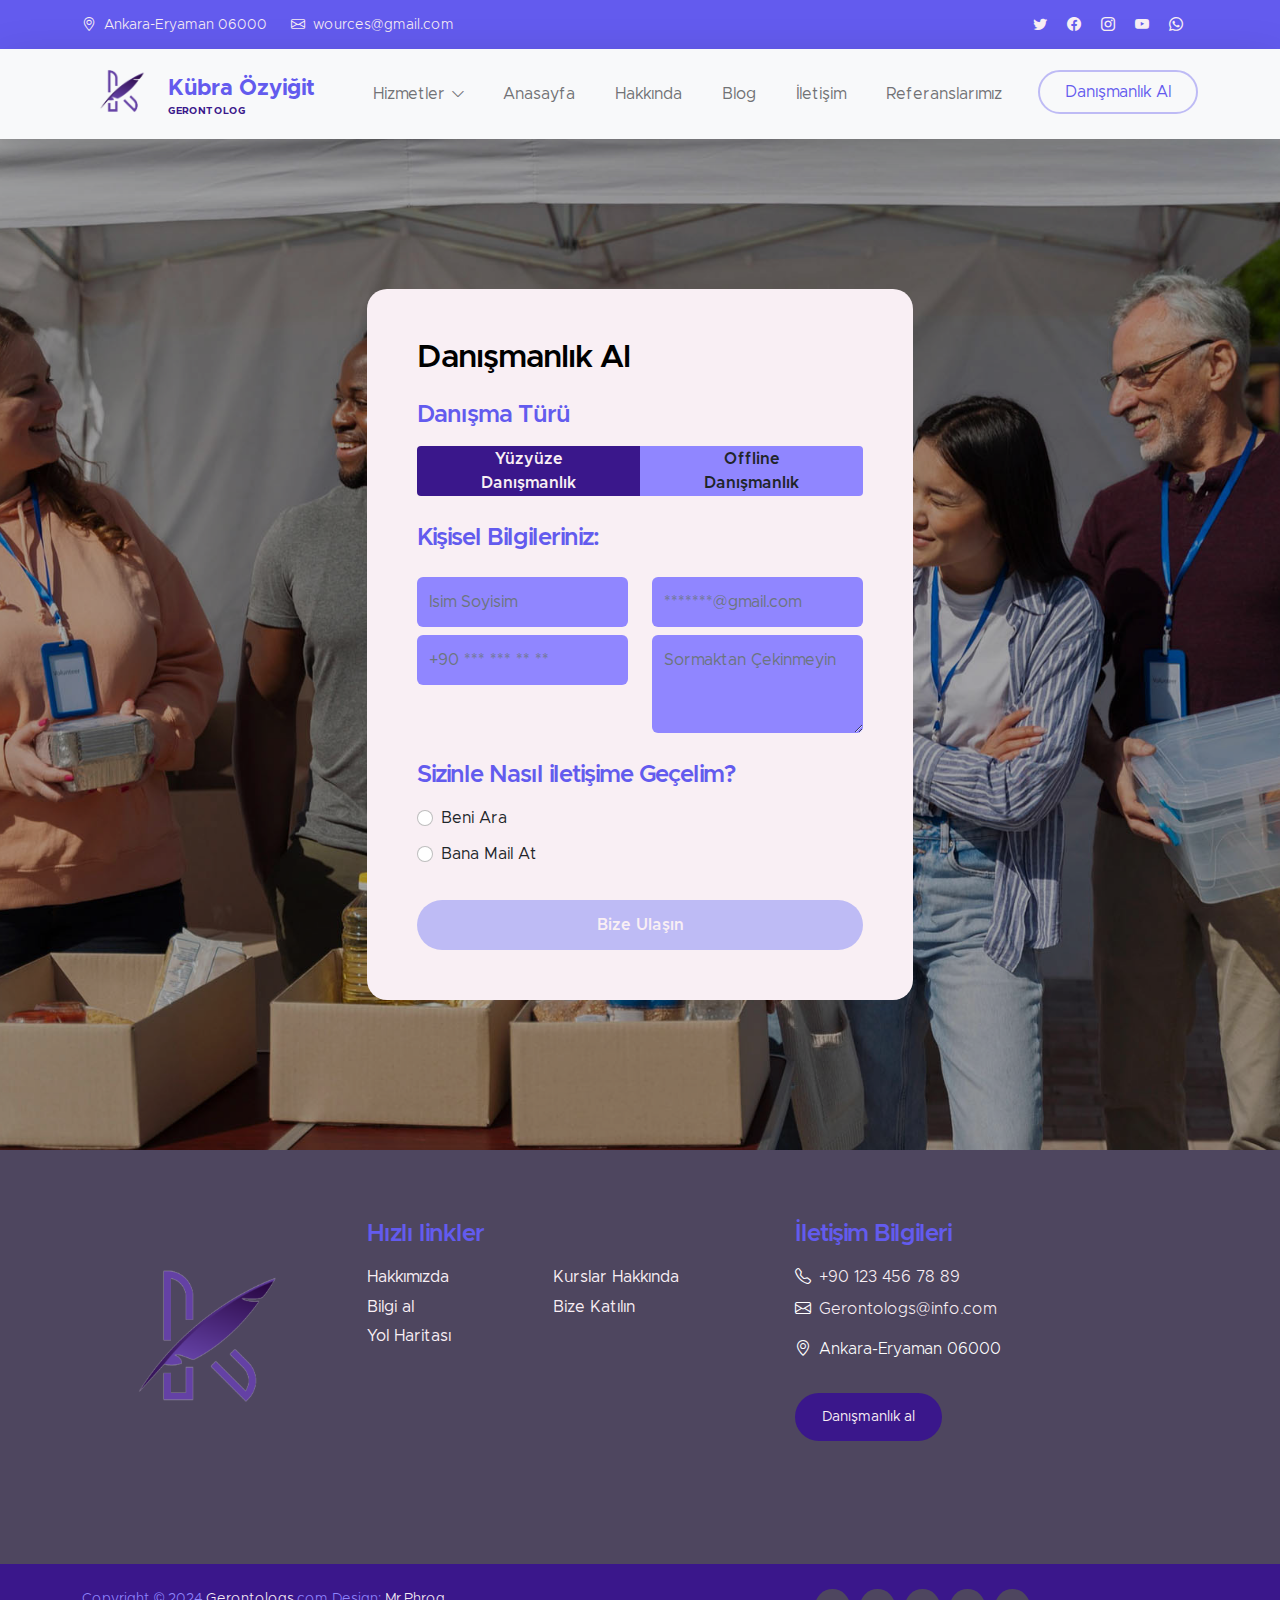
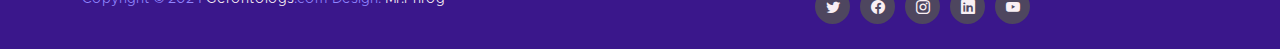
<file: donate.html>
<!doctype html>
<html lang="en">
    <head>
        <meta charset="utf-8">
        <meta name="viewport" content="width=device-width, initial-scale=1">

        <meta name="description" content="">
        <meta name="author" content="Mr.Phrog">

        <title>Gerontologs</title>

        <!-- CSS FILES -->        
        <link href="css/bootstrap.min.css" rel="stylesheet">

        <link href="css/bootstrap-icons.css" rel="stylesheet">

        <link href="css/index1.css" rel="stylesheet">

    </head>
    
    <body>

        <header class="site-header">
            <div class="container">
                <div class="row">
                    
                    <div class="col-lg-8 col-12 d-flex flex-wrap">
                        <p class="d-flex me-4 mb-0">
                            <i class="bi-geo-alt me-2"></i>
                            Ankara-Eryaman 06000
                        </p>

                        <p class="d-flex mb-0">
                            <i class="bi-envelope me-2"></i>

                            <a href="mailto:info@company.com">
                                wources@gmail.com
                            </a>
                        </p>
                    </div>

                    <div class="col-lg-3 col-12 ms-auto d-lg-block d-none">
                        <ul class="social-icon">
                            <li class="social-icon-item">
                                <a href="#" class="social-icon-link bi-twitter"></a>
                            </li>

                            <li class="social-icon-item">
                                <a href="#" class="social-icon-link bi-facebook"></a>
                            </li>

                            <li class="social-icon-item">
                                <a href="#" class="social-icon-link bi-instagram"></a>
                            </li>

                            <li class="social-icon-item">
                                <a href="#" class="social-icon-link bi-youtube"></a>
                            </li>

                            <li class="social-icon-item">
                                <a href="#" class="social-icon-link bi-whatsapp"></a>
                            </li>
                        </ul>
                    </div>

                </div>
            </div>
        </header>

        <nav class="navbar navbar-expand-lg bg-light shadow-lg">
            <div class="container">
                <a class="navbar-brand" href="index.html">
                    <img src="images/kylogo.png" class="logo img-fluid" alt="Gerontoloji">
                    <span>
                        Kübra Özyiğit
                        <small>Gerontolog</small>
                    </span>
                </a>

                <button class="navbar-toggler" type="button" data-bs-toggle="collapse" data-bs-target="#navbarNav" aria-controls="navbarNav" aria-expanded="false" aria-label="Toggle navigation">
                    <span class="navbar-toggler-icon"></span>
                </button>
                <div class="collapse navbar-collapse" id="navbarNav">
                    <ul class="navbar-nav ms-auto">
					
					<li class="nav-item dropdown">
                            <a class="nav-link click-scroll dropdown-toggle" href="#section_5" id="navbarLightDropdownMenuLink" role="button" data-bs-toggle="dropdown" aria-expanded="false">Hizmetler</a>

                            <ul class="dropdown-menu dropdown-menu-light" aria-labelledby="navbarLightDropdownMenuLink">
                                
								<li><a class="dropdown-item" href="news-detail.html">Yüzyüze Danışmanlık</a></li>
                                <li><a class="dropdown-item" href="news-detail.html">Uzaktan Danışmanlık</a></li>
								<li><a class="dropdown-item" href="news-detail.html">Offline Danışmanlık</a></li>
								<li><a class="dropdown-item" href="news-detail.html">Yaşlı yakınınlarına psikososyal danışmanlık</a></li>
								<li><a class="dropdown-item" href="news-detail.html">Aktif ve Sağlıklı Yaşlanma Danışmanlığı</a></li>
								<li><a class="dropdown-item" href="news.html">Yaşlılıkta Beslenme Danışmanlığı</a></li>
                            </ul>
                        </li>
                        <li class="nav-item">
                            <a class="nav-link click-scroll" href="#top">Anasayfa</a>
                        </li>

                        <li class="nav-item">
                            <a class="nav-link click-scroll" href="#section_2">Hakkında</a>
                        </li>

                        <li class="nav-item">
                            <a class="nav-link click-scroll" href="#section_3">Blog</a>
                        </li>

                        <li class="nav-item">
                            <a class="nav-link click-scroll" href="#section_4">İletişim</a>
                        </li>

                        <li class="nav-item">
                            <a class="nav-link click-scroll" href="#section_6">Referanslarımız</a>
                        </li>

                        <li class="nav-item ms-3">
                            <a class="nav-link custom-btn custom-border-btn btn" href="donate.html">Danışmanlık Al</a>
                        </li>
                    </ul>
                </div>
            </div>
        </nav>

        <main>

            <section class="donate-section">
                <div class="section-overlay"></div>
                <div class="container">
                    <div class="row">

                        <div class="col-lg-6 col-12 mx-auto">
                            <form class="custom-form donate-form" action="#" method="get" role="form">
                                <h3 class="mb-4">Danışmanlık Al</h3>

                                <div class="row">
                                    <div class="col-lg-12 col-12">
                                        <h5 class="mb-3">Danışma Türü</h5>
                                    </div>

                                    <div class="col-lg-6 col-6 form-check-group form-check-group-donation-frequency">
                                        <div class="form-check form-check-radio">
                                            <input class="form-check-input" type="radio" name="DonationFrequency" id="DonationFrequencyOne" checked>
                                            
                                            <label class="form-check-label" for="DonationFrequencyOne">
                                                Yüzyüze Danışmanlık
                                            </label>
                                        </div>
                                    </div>

                                    <div class="col-lg-6 col-6 form-check-group form-check-group-donation-frequency">
                                        <div class="form-check form-check-radio">
                                            <input class="form-check-input" type="radio" name="DonationFrequency" id="DonationFrequencyMonthly">
                                            
                                            <label class="form-check-label" for="DonationFrequencyMonthly">
                                                Offline Danışmanlık
                                            </label>
                                        </div>
                                    </div>

                                    <div class="col-lg-12 col-12">
                                        <h5 class="mt-2 mb-3">Kişisel Bilgileriniz:</h5>
                                    </div>

                                    <div class="col-lg-6 col-12 mt-2">
                                        <input type="text" name="donation-name" id="donation-name" class="form-control" placeholder="İsim Soyisim" required>
                                    </div>

                                    <div class="col-lg-6 col-12 mt-2">
                                        <input type="email" name="donation-email" id="donation-email" pattern="[^ @]*@[^ @]*" class="form-control" placeholder="*******@gmail.com" required>
                                    </div>
									<div class="col-lg-6 col-12 mt-2">
                                        <input type="phone" name="basvuru_numara" id="basvuru-numara" class="form-control" placeholder="+90 *** *** ** **" required>
                                    </div>
									<div class="col-lg-6 col-12 mt-2">
									<textarea name="volunteer-message" rows="3" class="form-control" id="volunteer-message" placeholder="Sormaktan Çekinmeyin"></textarea>
									</div>
									
                                    <div class="col-lg-12 col-12">
                                        <h5 class="mt-4 pt-1">Sizinle Nasıl iletişime Geçelim?</h5>
                                    </div>

                                    <div class="col-lg-12 col-12 mt-2">
                                        <div class="form-check">
                                            <input class="form-check-input" type="radio" name="DonationPayment" id="flexRadioDefault9">
                                            <label class="form-check-label" for="flexRadioDefault9">
											Beni Ara
                                            </label>
                                        </div>

                                        <div class="form-check">
                                            <input class="form-check-input" type="radio" name="DonationPayment" id="flexRadioDefault10">
                                            <label class="form-check-label" for="flexRadioDefault10">
                                                Bana Mail At
                                            </label>
                                        </div>

                                        <button type="submit" class="form-control mt-4">Bize Ulaşın</button>
                                    </div>
                                </div>
                            </form>
                        </div>

                    </div>
                </div>
            </section>
        </main>

        <footer class="site-footer">
            <div class="container">
                <div class="row">
                    <div class="col-lg-3 col-12 mb-4">
                        <img src="images/kylogo.png" style="width:250px;height:250px;" class="logo img-fluid" alt="">
                    </div>

                    <div class="col-lg-4 col-md-6 col-12 mb-4">
                        <h5 class="site-footer-title mb-3">Hızlı linkler</h5>

                        <ul class="footer-menu">
                            <li class="footer-menu-item"><a href="#" class="footer-menu-link">Hakkımızda</a></li>

                            <li class="footer-menu-item"><a href="#" class="footer-menu-link">Bilgi al</a></li>

                            <li class="footer-menu-item"><a href="#" class="footer-menu-link">Yol Haritası</a></li>

                            <li class="footer-menu-item"><a href="#" class="footer-menu-link">Kurslar Hakkında</a></li>

                            <li class="footer-menu-item"><a href="#" class="footer-menu-link">Bize Katılın</a></li>
                        </ul>
                    </div>

                    <div class="col-lg-4 col-md-6 col-12 mx-auto">
                        <h5 class="site-footer-title mb-3">İletişim Bilgileri</h5>

                        <p class="text-white d-flex mb-2">
                            <i class="bi-telephone me-2"></i>

                            <a href="tel: 120-240-9600" class="site-footer-link">
                                +90 123 456 78 89
                            </a>
                        </p>

                        <p class="text-white d-flex">
                            <i class="bi-envelope me-2"></i>

                            <a href="mailto:info@yourgmail.com" class="site-footer-link">
                                Gerontologs@info.com
                            </a>
                        </p>

                        <p class="text-white d-flex mt-3">
                            <i class="bi-geo-alt me-2"></i>
                            Ankara-Eryaman 06000	
                        </p>

                        <a href="#" class="custom-btn btn mt-3">Danışmanlık al</a>
                    </div>
                </div>
            </div>

            <div class="site-footer-bottom">
                <div class="container">
                    <div class="row">

                        <div class="col-lg-6 col-md-7 col-12">
                            <p class="copyright-text mb-0">Copyright © 2024 <a href="#">Gerontologs</a>.com
                        	Design: <a href="#" target="_blank">Mr.Phrog</a></p>
                        </div>
                        
                        <div class="col-lg-6 col-md-5 col-12 d-flex justify-content-center align-items-center mx-auto">
                            <ul class="social-icon">
                                <li class="social-icon-item">
                                    <a href="#" class="social-icon-link bi-twitter"></a>
                                </li>

                                <li class="social-icon-item">
                                    <a href="#" class="social-icon-link bi-facebook"></a>
                                </li>

                                <li class="social-icon-item">
                                    <a href="#" class="social-icon-link bi-instagram"></a>
                                </li>

                                <li class="social-icon-item">
                                    <a href="#" class="social-icon-link bi-linkedin"></a>
                                </li>

                                <li class="social-icon-item">
                                    <a href="#" class="social-icon-link bi-youtube"></a>
                                </li>
                            </ul>
                        </div>
                        
                    </div>
                </div>
            </div>
        </footer>

        <!-- JAVASCRIPT FILES -->
        <script src="js/jquery.min.js"></script>
        <script src="js/bootstrap.min.js"></script>
        <script src="js/jquery.sticky.js"></script>
        <script src="js/counter.js"></script>
        <script src="js/custom.js"></script>

    </body>
</html>
</file>
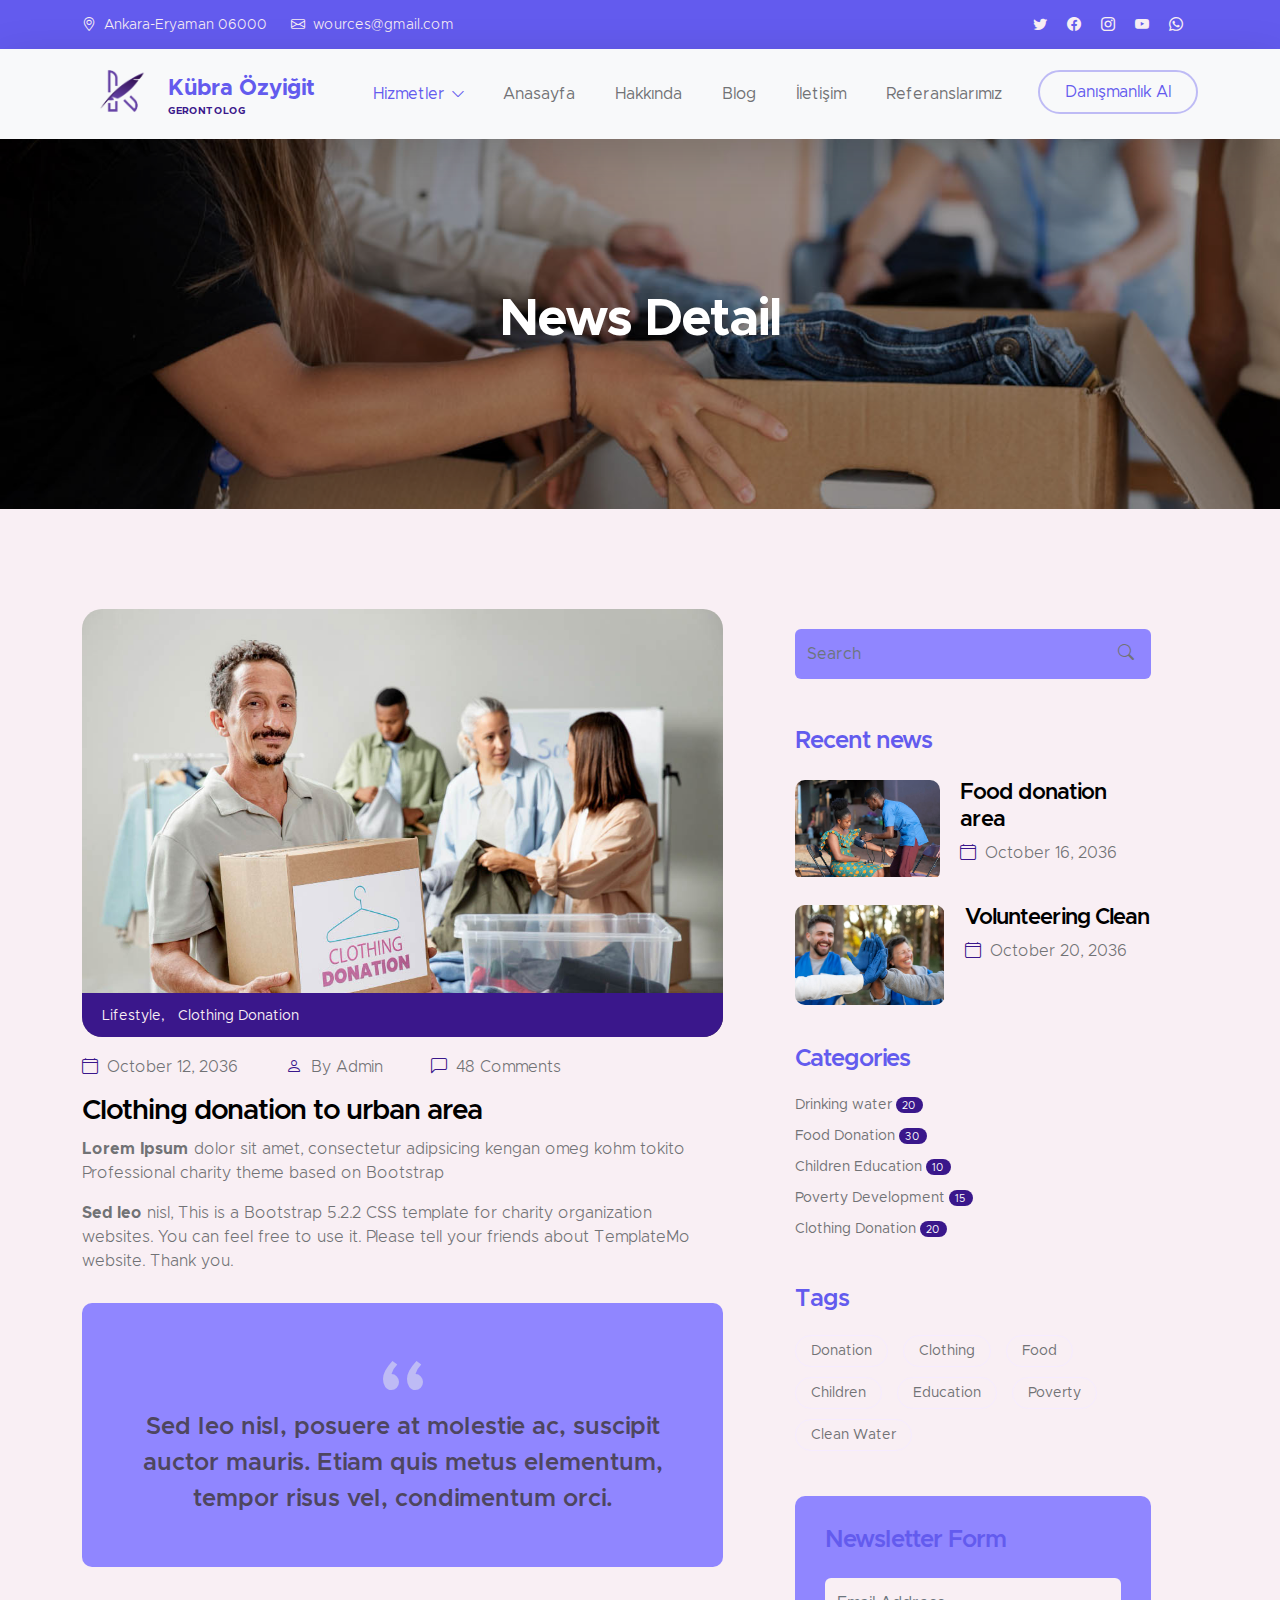
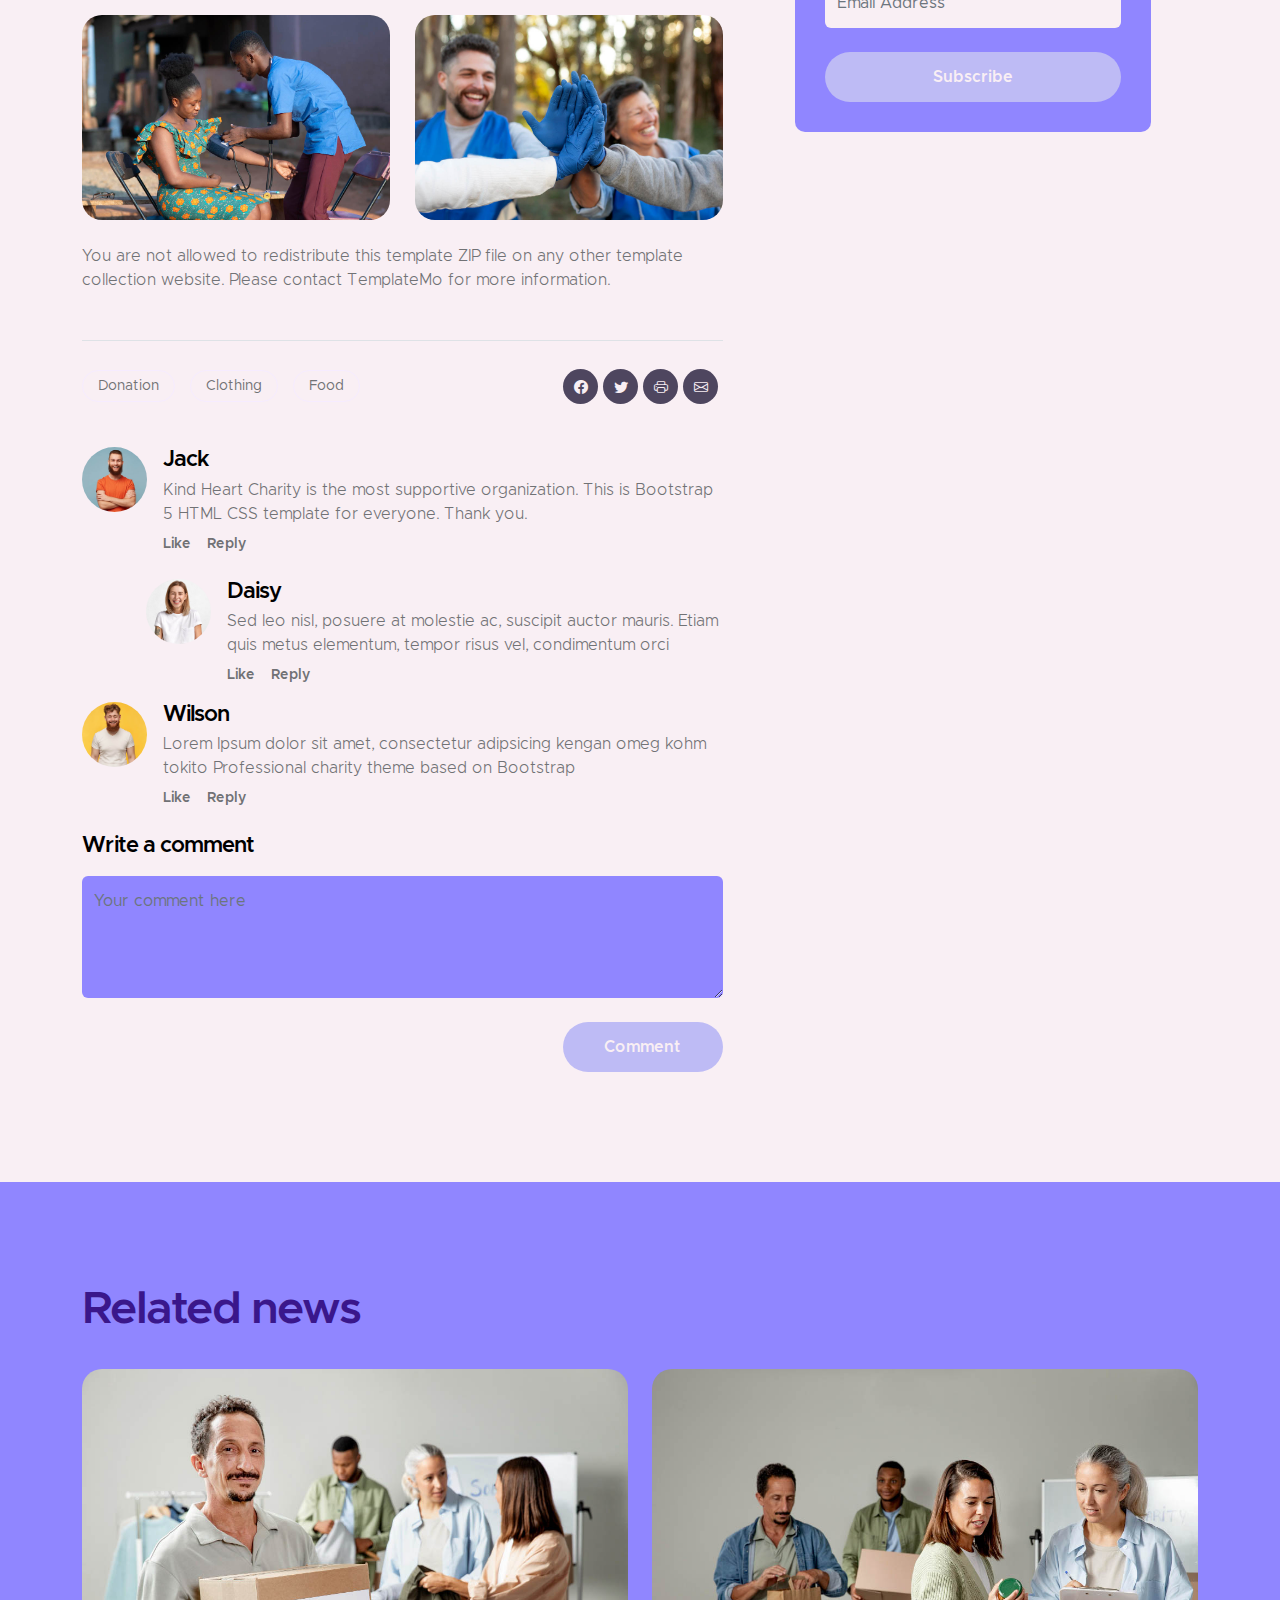
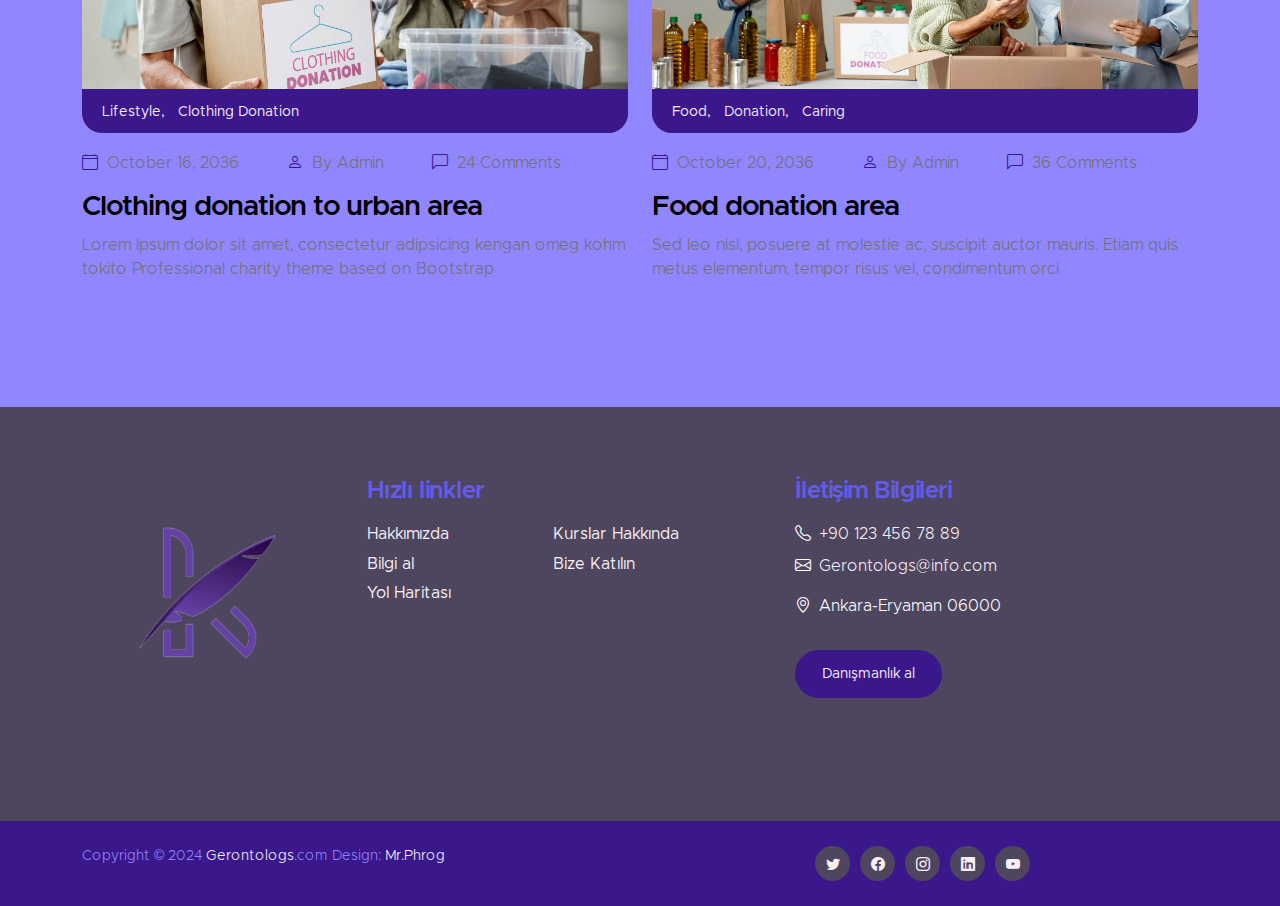
<file: news-detail.html>
<!doctype html>
<html lang="en">
    <head>
        <meta charset="utf-8">
        <meta name="viewport" content="width=device-width, initial-scale=1">

        <meta name="description" content="">
        <meta name="author" content="Mr.Phrog">

        <title>Getontologs</title>

        <!-- CSS FILES -->        
        <link href="css/bootstrap.min.css" rel="stylesheet">

        <link href="css/bootstrap-icons.css" rel="stylesheet">

        <link href="css/index1.css" rel="stylesheet">

    </head>
    
    <body>

        <header class="site-header">
            <div class="container">
                <div class="row">
                    
                    <div class="col-lg-8 col-12 d-flex flex-wrap">
                        <p class="d-flex me-4 mb-0">
                            <i class="bi-geo-alt me-2"></i>
                            Ankara-Eryaman 06000
                        </p>

                        <p class="d-flex mb-0">
                            <i class="bi-envelope me-2"></i>

                            <a href="mailto:info@company.com">
                                wources@gmail.com
                            </a>
                        </p>
                    </div>

                    <div class="col-lg-3 col-12 ms-auto d-lg-block d-none">
                        <ul class="social-icon">
                            <li class="social-icon-item">
                                <a href="#" class="social-icon-link bi-twitter"></a>
                            </li>

                            <li class="social-icon-item">
                                <a href="#" class="social-icon-link bi-facebook"></a>
                            </li>

                            <li class="social-icon-item">
                                <a href="#" class="social-icon-link bi-instagram"></a>
                            </li>

                            <li class="social-icon-item">
                                <a href="#" class="social-icon-link bi-youtube"></a>
                            </li>

                            <li class="social-icon-item">
                                <a href="#" class="social-icon-link bi-whatsapp"></a>
                            </li>
                        </ul>
                    </div>

                </div>
            </div>
        </header>

        <nav class="navbar navbar-expand-lg bg-light shadow-lg">
            <div class="container">
                <a class="navbar-brand" href="index.html">
                    <img src="images/kylogo.png" class="logo img-fluid" alt="Gerontoloji">
                    <span>
                        Kübra Özyiğit
                        <small>Gerontolog</small>
                    </span>
                </a>

                <button class="navbar-toggler" type="button" data-bs-toggle="collapse" data-bs-target="#navbarNav" aria-controls="navbarNav" aria-expanded="false" aria-label="Toggle navigation">
                    <span class="navbar-toggler-icon"></span>
                </button>
                <div class="collapse navbar-collapse" id="navbarNav">
                    <ul class="navbar-nav ms-auto">
					
					<li class="nav-item dropdown">
                            <a class="nav-link click-scroll dropdown-toggle" href="#section_5" id="navbarLightDropdownMenuLink" role="button" data-bs-toggle="dropdown" aria-expanded="false">Hizmetler</a>

                            <ul class="dropdown-menu dropdown-menu-light" aria-labelledby="navbarLightDropdownMenuLink">
                                
								<li><a class="dropdown-item" href="news-detail.html">Yüzyüze Danışmanlık</a></li>
                                <li><a class="dropdown-item" href="news-detail.html">Uzaktan Danışmanlık</a></li>
								<li><a class="dropdown-item" href="news-detail.html">Offline Danışmanlık</a></li>
								<li><a class="dropdown-item" href="news-detail.html">Yaşlı yakınınlarına psikososyal danışmanlık</a></li>
								<li><a class="dropdown-item" href="news-detail.html">Aktif ve Sağlıklı Yaşlanma Danışmanlığı</a></li>
								<li><a class="dropdown-item" href="news.html">Yaşlılıkta Beslenme Danışmanlığı</a></li>
                            </ul>
                        </li>
                        <li class="nav-item">
                            <a class="nav-link click-scroll" href="#top">Anasayfa</a>
                        </li>

                        <li class="nav-item">
                            <a class="nav-link click-scroll" href="#section_2">Hakkında</a>
                        </li>

                        <li class="nav-item">
                            <a class="nav-link click-scroll" href="#section_3">Blog</a>
                        </li>

                        <li class="nav-item">
                            <a class="nav-link click-scroll" href="#section_4">İletişim</a>
                        </li>

                        <li class="nav-item">
                            <a class="nav-link click-scroll" href="#section_6">Referanslarımız</a>
                        </li>

                        <li class="nav-item ms-3">
                            <a class="nav-link custom-btn custom-border-btn btn" href="donate.html">Danışmanlık Al</a>
                        </li>
                    </ul>
                </div>
            </div>
        </nav>

        <main>

            <section class="news-detail-header-section text-center">
                <div class="section-overlay"></div>

                <div class="container">
                    <div class="row">

                        <div class="col-lg-12 col-12">
                            <h1 class="text-white">News Detail</h1>
                        </div>

                    </div>
                </div>
            </section>

            <section class="news-section section-padding">
                <div class="container">
                    <div class="row">

                        <div class="col-lg-7 col-12">
                            <div class="news-block">
                                <div class="news-block-top">
                                    <img src="images/news/medium-shot-volunteers-with-clothing-donations.jpg" class="news-image img-fluid" alt="">

                                    <div class="news-category-block">
                                        <a href="#" class="category-block-link">
                                            Lifestyle,
                                        </a>

                                        <a href="#" class="category-block-link">
                                            Clothing Donation
                                        </a>
                                    </div>
                                </div>

                                <div class="news-block-info">
                                    <div class="d-flex mt-2">
                                    <div class="news-block-date">
                                        <p>
                                            <i class="bi-calendar4 custom-icon me-1"></i>
                                            October 12, 2036
                                        </p>
                                    </div>

                                    <div class="news-block-author mx-5">
                                        <p>
                                            <i class="bi-person custom-icon me-1"></i>
                                            By Admin
                                        </p>
                                    </div>

                                    <div class="news-block-comment">
                                        <p>
                                            <i class="bi-chat-left custom-icon me-1"></i>
                                            48 Comments
                                        </p>
                                    </div>
                                </div>

                                <div class="news-block-title mb-2">
                                    <h4>Clothing donation to urban area</h4>
                                </div>

                                    <div class="news-block-body">
                                        <p><strong>Lorem Ipsum</strong> dolor sit amet, consectetur adipsicing kengan omeg kohm tokito Professional charity theme based on Bootstrap</p>

                                        <p><strong>Sed leo</strong> nisl, This is a Bootstrap 5.2.2 CSS template for charity organization websites. You can feel free to use it. Please tell your friends about TemplateMo website. Thank you.</p>

                                        <blockquote>Sed leo nisl, posuere at molestie ac, suscipit auctor mauris. Etiam quis metus elementum, tempor risus vel, condimentum orci.</blockquote>
                                    </div>

                                    <div class="row mt-5 mb-4">
                                        <div class="col-lg-6 col-12 mb-4 mb-lg-0">
                                            <img src="images/news/africa-humanitarian-aid-doctor.jpg" class="news-detail-image img-fluid" alt="">
                                        </div>

                                        <div class="col-lg-6 col-12">
                                            <img src="images/news/close-up-happy-people-working-together.jpg" class="news-detail-image img-fluid" alt="">
                                        </div>
                                    </div>

                                    <p>You are not allowed to redistribute this template ZIP file on any other template collection website. Please <a href="https://templatemo.com/contact" target="_blank">contact TemplateMo</a> for more information.</p>

                                    <div class="social-share border-top mt-5 py-4 d-flex flex-wrap align-items-center">
                                        <div class="tags-block me-auto">
                                            <a href="#" class="tags-block-link">
                                                Donation
                                            </a>

                                            <a href="#" class="tags-block-link">
                                                Clothing
                                            </a>

                                            <a href="#" class="tags-block-link">
                                                Food
                                            </a>
                                        </div>

                                        <div class="d-flex">
                                            <a href="#" class="social-icon-link bi-facebook"></a>

                                            <a href="#" class="social-icon-link bi-twitter"></a>

                                            <a href="#" class="social-icon-link bi-printer"></a>

                                            <a href="#" class="social-icon-link bi-envelope"></a>
                                        </div>
                                    </div>

                                    <div class="author-comment d-flex mt-3 mb-4">
                                        <img src="images/avatar/studio-portrait-emotional-happy-funny.jpg" class="img-fluid avatar-image" alt="">

                                        <div class="author-comment-info ms-3">
                                            <h6 class="mb-1">Jack</h6>

                                            <p class="mb-0">Kind Heart Charity is the most supportive organization. This is Bootstrap 5 HTML CSS template for everyone. Thank you.</p>

                                            <div class="d-flex mt-2">
                                                <a href="#" class="author-comment-link me-3">Like</a>

                                                <a href="#" class="author-comment-link">Reply</a>
                                            </div>
                                        </div>
                                    </div>

                                    <div class="author-comment d-flex ms-5 ps-3">
                                        <img src="images/avatar/pretty-blonde-woman-wearing-white-t-shirt.jpg" class="img-fluid avatar-image" alt="">

                                        <div class="author-comment-info ms-3">
                                            <h6 class="mb-1">Daisy</h6>

                                            <p class="mb-0">Sed leo nisl, posuere at molestie ac, suscipit auctor mauris. Etiam quis metus elementum, tempor risus vel, condimentum orci</p>

                                            <div class="d-flex mt-2">
                                                <a href="#" class="author-comment-link me-3">Like</a>

                                                <a href="#" class="author-comment-link">Reply</a>
                                            </div>
                                        </div>
                                    </div>

                                    <div class="author-comment d-flex mt-3 mb-4">
                                        <img src="images/avatar/portrait-young-redhead-bearded-male.jpg" class="img-fluid avatar-image" alt="">

                                        <div class="author-comment-info ms-3">
                                            <h6 class="mb-1">Wilson</h6>

                                            <p class="mb-0">Lorem Ipsum dolor sit amet, consectetur adipsicing kengan omeg kohm tokito Professional charity theme based on Bootstrap</p>

                                            <div class="d-flex mt-2">
                                                <a href="#" class="author-comment-link me-3">Like</a>

                                                <a href="#" class="author-comment-link">Reply</a>
                                            </div>
                                        </div>
                                    </div>

                                    <form class="custom-form comment-form mt-4" action="#" method="post" role="form">
                                        <h6 class="mb-3">Write a comment</h6>

                                        <textarea name="comment-message" rows="4" class="form-control" id="comment-message" placeholder="Your comment here"></textarea>

                                        <div class="col-lg-3 col-md-4 col-6 ms-auto">
                                            <button type="submit" class="form-control">Comment</button>
                                        </div>
                                    </form>
                                </div>
                            </div>
                        </div>

                        <div class="col-lg-4 col-12 mx-auto mt-4 mt-lg-0">
                            <form class="custom-form search-form" action="#" method="post" role="form">
                                <input class="form-control" type="search" placeholder="Search" aria-label="Search">

                                <button type="submit" class="form-control">
                                    <i class="bi-search"></i>
                                </button>
                            </form>

                            <h5 class="mt-5 mb-3">Recent news</h5>

                            <div class="news-block news-block-two-col d-flex mt-4">
                                <div class="news-block-two-col-image-wrap">
                                    <a href="news-detail.html">
                                        <img src="images/news/africa-humanitarian-aid-doctor.jpg" class="news-image img-fluid" alt="">
                                    </a>
                                </div>

                                <div class="news-block-two-col-info">
                                    <div class="news-block-title mb-2">
                                        <h6><a href="news-detail.html" class="news-block-title-link">Food donation area</a></h6>
                                    </div>

                                    <div class="news-block-date">
                                        <p>
                                            <i class="bi-calendar4 custom-icon me-1"></i>
                                            October 16, 2036
                                        </p>
                                    </div>
                                </div>
                            </div>

                            <div class="news-block news-block-two-col d-flex mt-4">
                                <div class="news-block-two-col-image-wrap">
                                    <a href="news-detail.html">
                                        <img src="images/news/close-up-happy-people-working-together.jpg" class="news-image img-fluid" alt="">
                                    </a>
                                </div>

                                <div class="news-block-two-col-info">
                                    <div class="news-block-title mb-2">
                                        <h6><a href="news-detail.html" class="news-block-title-link">Volunteering Clean</a></h6>
                                    </div>

                                    <div class="news-block-date">
                                        <p>
                                            <i class="bi-calendar4 custom-icon me-1"></i>
                                            October 20, 2036
                                        </p>
                                    </div>
                                </div>
                            </div>

                            <div class="category-block d-flex flex-column">
                                <h5 class="mb-3">Categories</h5>

                                <a href="#" class="category-block-link">
                                    Drinking water
                                    <span class="badge">20</span>
                                </a>

                                <a href="#" class="category-block-link">
                                    Food Donation
                                    <span class="badge">30</span>
                                </a>

                                <a href="#" class="category-block-link">
                                    Children Education
                                    <span class="badge">10</span>
                                </a>

                                <a href="#" class="category-block-link">
                                    Poverty Development
                                    <span class="badge">15</span>
                                </a>

                                <a href="#" class="category-block-link">
                                    Clothing Donation
                                    <span class="badge">20</span>
                                </a>
                            </div>

                            <div class="tags-block">
                                <h5 class="mb-3">Tags</h5>

                                <a href="#" class="tags-block-link">
                                    Donation
                                </a>

                                <a href="#" class="tags-block-link">
                                    Clothing
                                </a>

                                <a href="#" class="tags-block-link">
                                    Food
                                </a>

                                <a href="#" class="tags-block-link">
                                    Children
                                </a>

                                <a href="#" class="tags-block-link">
                                    Education
                                </a>

                                <a href="#" class="tags-block-link">
                                    Poverty
                                </a>

                                <a href="#" class="tags-block-link">
                                    Clean Water
                                </a>
                            </div>

                            <form class="custom-form subscribe-form" action="#" method="post" role="form">
                                <h5 class="mb-4">Newsletter Form</h5>

                                <input type="email" name="subscribe-email" id="subscribe-email" pattern="[^ @]*@[^ @]*" class="form-control" placeholder="Email Address" required>

                                <div class="col-lg-12 col-12">
                                    <button type="submit" class="form-control">Subscribe</button>
                                </div>
                            </form>
                        </div>

                    </div>
                </div>
            </section>

            <section class="news-section section-padding section-bg">
                <div class="container">
                    <div class="row">

                        <div class="col-lg-12 col-12 mb-4">
                            <h2>Related news</h2>
                        </div>

                        <div class="col-lg-6 col-12">
                            <div class="news-block">
                                <div class="news-block-top">
                                    <a href="news-detail.html">
                                        <img src="images/news/medium-shot-volunteers-with-clothing-donations.jpg" class="news-image img-fluid" alt="">
                                    </a>

                                    <div class="news-category-block">
                                        <a href="#" class="category-block-link">
                                            Lifestyle,
                                        </a>

                                        <a href="#" class="category-block-link">
                                            Clothing Donation
                                        </a>
                                    </div>
                                </div>

                                <div class="news-block-info">
                                    <div class="d-flex mt-2">
                                        <div class="news-block-date">
                                            <p>
                                                <i class="bi-calendar4 custom-icon me-1"></i>
                                                October 16, 2036
                                            </p>
                                        </div>

                                        <div class="news-block-author mx-5">
                                            <p>
                                                <i class="bi-person custom-icon me-1"></i>
                                                By Admin
                                            </p>
                                        </div>

                                        <div class="news-block-comment">
                                            <p>
                                                <i class="bi-chat-left custom-icon me-1"></i>
                                                24 Comments
                                            </p>
                                        </div>
                                    </div>

                                    <div class="news-block-title mb-2">
                                        <h4><a href="news-detail.html" class="news-block-title-link">Clothing donation to urban area</a></h4>
                                    </div>

                                    <div class="news-block-body">
                                        <p>Lorem Ipsum dolor sit amet, consectetur adipsicing kengan omeg kohm tokito Professional charity theme based on Bootstrap</p>
                                    </div>
                                </div>
                            </div>
                        </div>

                        <div class="col-lg-6 col-12">
                            <div class="news-block">
                                <div class="news-block-top">
                                    <a href="news-detail.html">
                                        <img src="images/news/medium-shot-people-collecting-foodstuff.jpg" class="news-image img-fluid" alt="">
                                    </a>

                                    <div class="news-category-block">
                                        <a href="#" class="category-block-link">
                                            Food,
                                        </a>

                                        <a href="#" class="category-block-link">
                                            Donation,
                                        </a>

                                        <a href="#" class="category-block-link">
                                            Caring
                                        </a>
                                    </div>
                                </div>

                                <div class="news-block-info">
                                    <div class="d-flex mt-2">
                                        <div class="news-block-date">
                                            <p>
                                                <i class="bi-calendar4 custom-icon me-1"></i>
                                                October 20, 2036
                                            </p>
                                        </div>

                                        <div class="news-block-author mx-5">
                                            <p>
                                                <i class="bi-person custom-icon me-1"></i>
                                                By Admin
                                            </p>
                                        </div>

                                        <div class="news-block-comment">
                                            <p>
                                                <i class="bi-chat-left custom-icon me-1"></i>
                                                36 Comments
                                            </p>
                                        </div>
                                    </div>

                                    <div class="news-block-title mb-2">
                                        <h4><a href="news-detail.html" class="news-block-title-link">Food donation area</a></h4>
                                    </div>

                                    <div class="news-block-body">
                                        <p>Sed leo nisl, posuere at molestie ac, suscipit auctor mauris. Etiam quis metus elementum, tempor risus vel, condimentum orci</p>
                                    </div>
                                </div>
                            </div>
                        </div>

                    </div>
                </div>
            </section>
        </main>

        <footer class="site-footer">
            <div class="container">
                <div class="row">
                    <div class="col-lg-3 col-12 mb-4">
                        <img src="images/kylogo.png" style="width:250px;height:250px;" class="logo img-fluid" alt="">
                    </div>

                    <div class="col-lg-4 col-md-6 col-12 mb-4">
                        <h5 class="site-footer-title mb-3">Hızlı linkler</h5>

                        <ul class="footer-menu">
                            <li class="footer-menu-item"><a href="#" class="footer-menu-link">Hakkımızda</a></li>

                            <li class="footer-menu-item"><a href="#" class="footer-menu-link">Bilgi al</a></li>

                            <li class="footer-menu-item"><a href="#" class="footer-menu-link">Yol Haritası</a></li>

                            <li class="footer-menu-item"><a href="#" class="footer-menu-link">Kurslar Hakkında</a></li>

                            <li class="footer-menu-item"><a href="#" class="footer-menu-link">Bize Katılın</a></li>
                        </ul>
                    </div>

                    <div class="col-lg-4 col-md-6 col-12 mx-auto">
                        <h5 class="site-footer-title mb-3">İletişim Bilgileri</h5>

                        <p class="text-white d-flex mb-2">
                            <i class="bi-telephone me-2"></i>

                            <a href="tel: 120-240-9600" class="site-footer-link">
                                +90 123 456 78 89
                            </a>
                        </p>

                        <p class="text-white d-flex">
                            <i class="bi-envelope me-2"></i>

                            <a href="mailto:info@yourgmail.com" class="site-footer-link">
                                Gerontologs@info.com
                            </a>
                        </p>

                        <p class="text-white d-flex mt-3">
                            <i class="bi-geo-alt me-2"></i>
                            Ankara-Eryaman 06000	
                        </p>

                        <a href="#" class="custom-btn btn mt-3">Danışmanlık al</a>
                    </div>
                </div>
            </div>

            <div class="site-footer-bottom">
                <div class="container">
                    <div class="row">

                        <div class="col-lg-6 col-md-7 col-12">
                            <p class="copyright-text mb-0">Copyright © 2024 <a href="#">Gerontologs</a>.com
                        	Design: <a href="#" target="_blank">Mr.Phrog</a></p>
                        </div>
                        
                        <div class="col-lg-6 col-md-5 col-12 d-flex justify-content-center align-items-center mx-auto">
                            <ul class="social-icon">
                                <li class="social-icon-item">
                                    <a href="#" class="social-icon-link bi-twitter"></a>
                                </li>

                                <li class="social-icon-item">
                                    <a href="#" class="social-icon-link bi-facebook"></a>
                                </li>

                                <li class="social-icon-item">
                                    <a href="#" class="social-icon-link bi-instagram"></a>
                                </li>

                                <li class="social-icon-item">
                                    <a href="#" class="social-icon-link bi-linkedin"></a>
                                </li>

                                <li class="social-icon-item">
                                    <a href="#" class="social-icon-link bi-youtube"></a>
                                </li>
                            </ul>
                        </div>
                        
                    </div>
                </div>
            </div>
        </footer>

        <!-- JAVASCRIPT FILES -->
        <script src="js/jquery.min.js"></script>
        <script src="js/bootstrap.min.js"></script>
        <script src="js/jquery.sticky.js"></script>
        <script src="js/click-scroll.js"></script>
        <script src="js/counter.js"></script>
        <script src="js/custom.js"></script>

    </body>
</html>
</file>
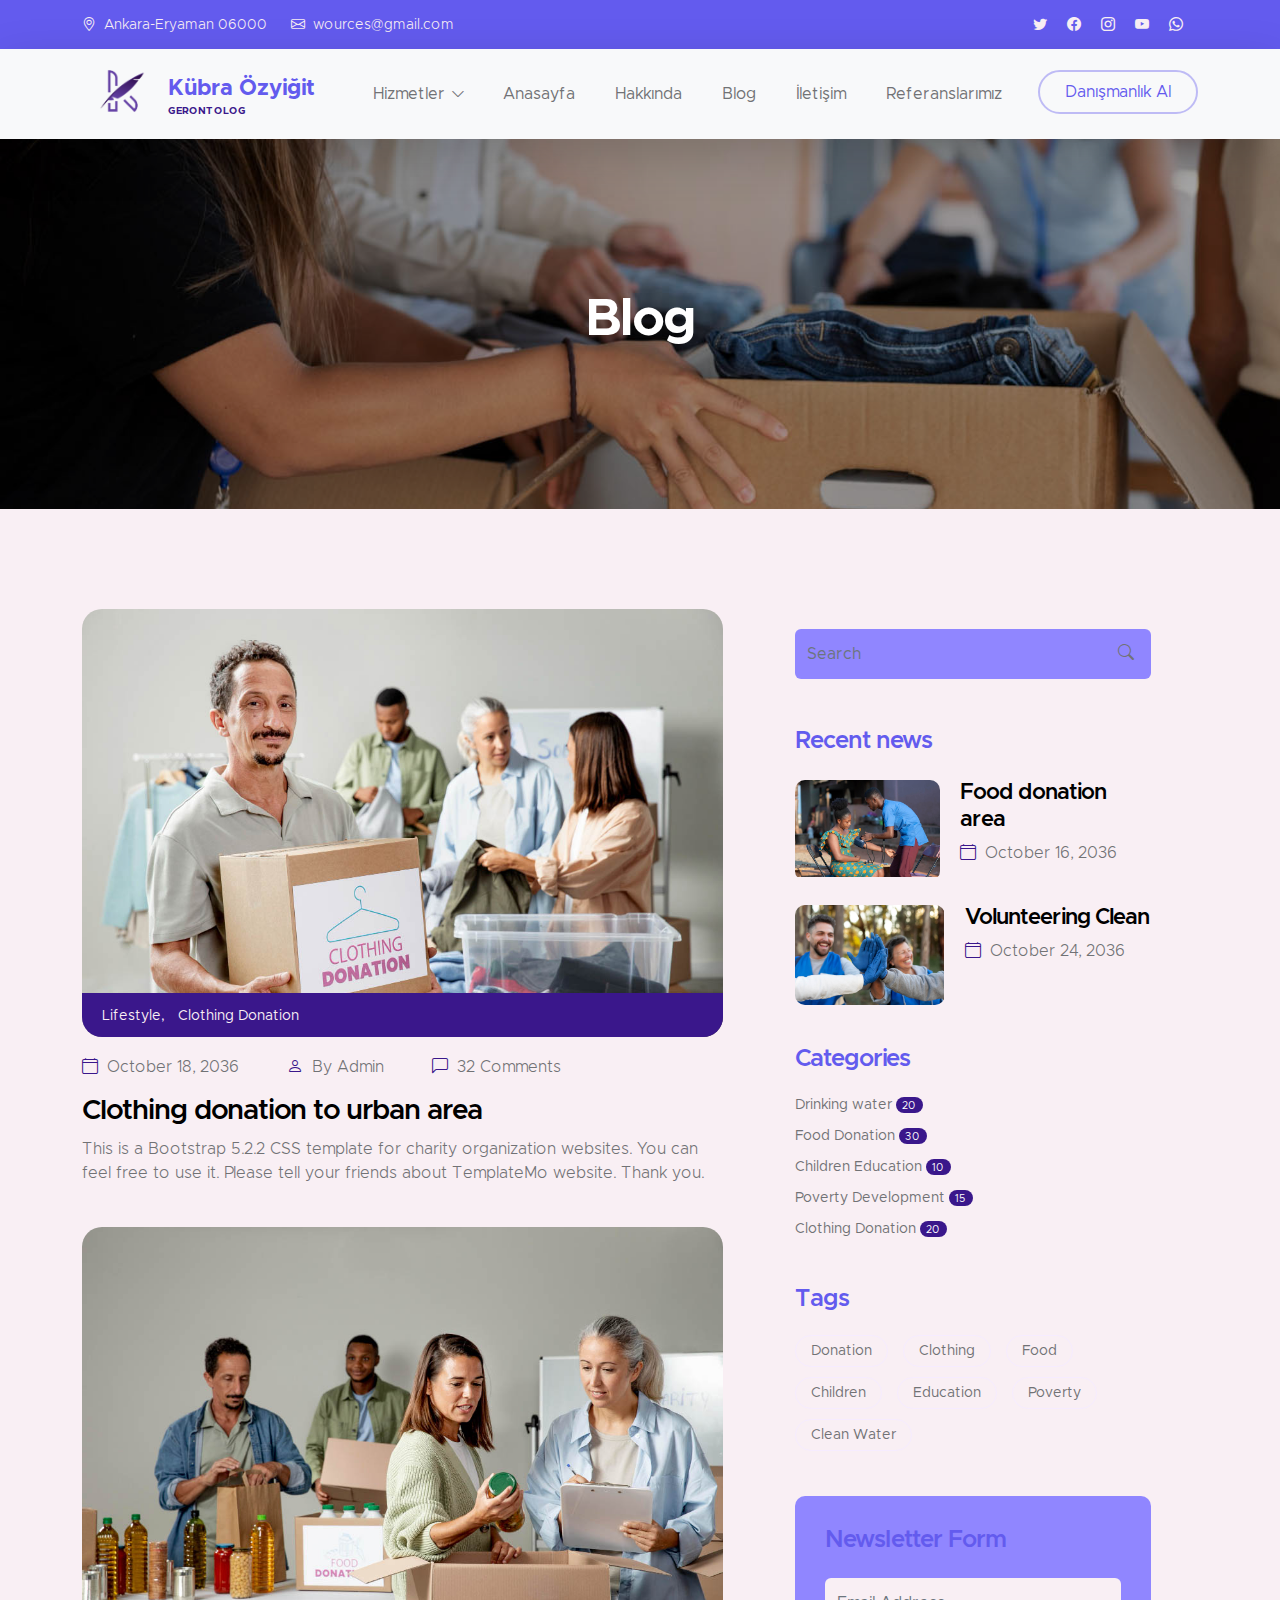
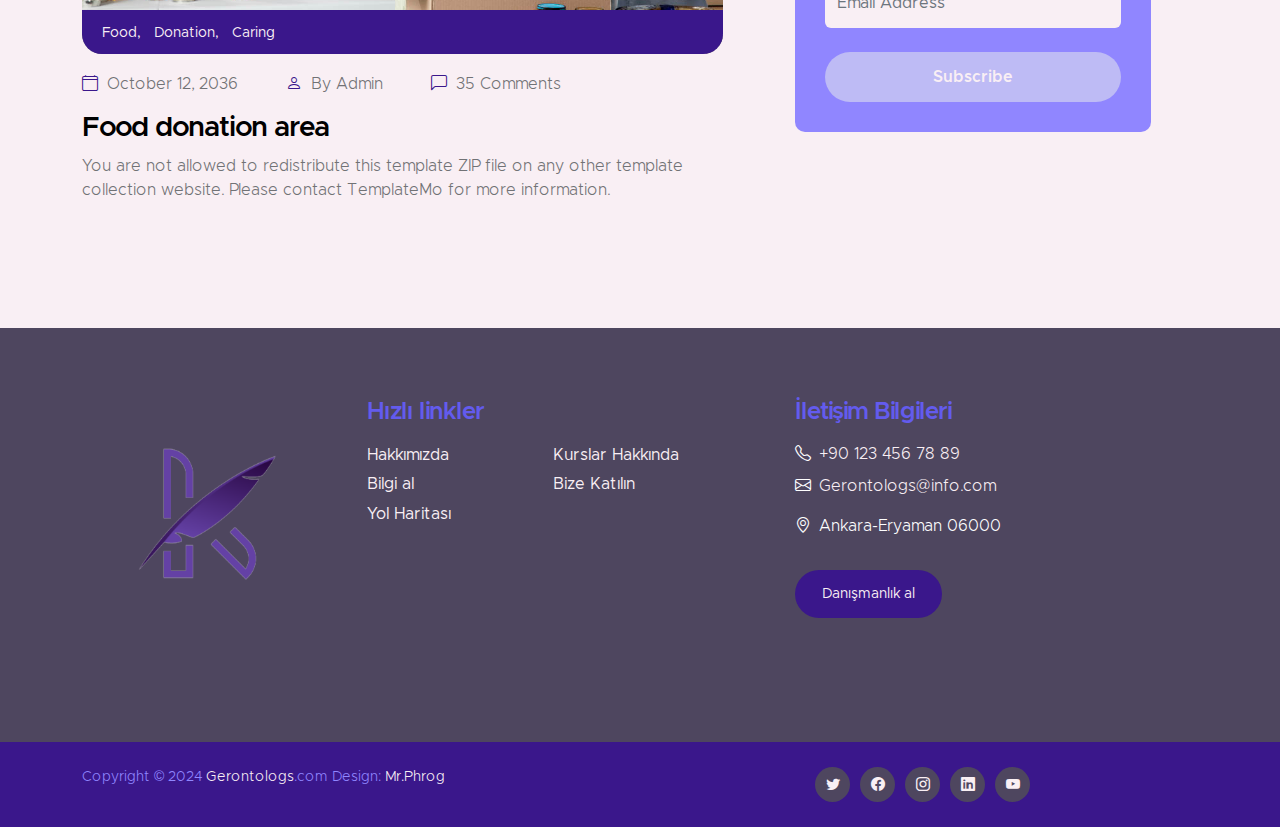
<file: news.html>
<!doctype html>
<html lang="en">
    <head>
        <meta charset="utf-8">
        <meta name="viewport" content="width=device-width, initial-scale=1">

        <meta name="description" content="">
        <meta name="author" content="Mr.Phrog">

        <title>Gerontologs</title>

        <!-- CSS FILES -->        
        <link href="css/bootstrap.min.css" rel="stylesheet">

        <link href="css/bootstrap-icons.css" rel="stylesheet">

        <link href="css/index1.css" rel="stylesheet">

    </head>
    
    <body>

        <header class="site-header">
            <div class="container">
                <div class="row">
                    
                    <div class="col-lg-8 col-12 d-flex flex-wrap">
                        <p class="d-flex me-4 mb-0">
                            <i class="bi-geo-alt me-2"></i>
                            Ankara-Eryaman 06000
                        </p>

                        <p class="d-flex mb-0">
                            <i class="bi-envelope me-2"></i>

                            <a href="mailto:info@company.com">
                                wources@gmail.com
                            </a>
                        </p>
                    </div>

                    <div class="col-lg-3 col-12 ms-auto d-lg-block d-none">
                        <ul class="social-icon">
                            <li class="social-icon-item">
                                <a href="#" class="social-icon-link bi-twitter"></a>
                            </li>

                            <li class="social-icon-item">
                                <a href="#" class="social-icon-link bi-facebook"></a>
                            </li>

                            <li class="social-icon-item">
                                <a href="#" class="social-icon-link bi-instagram"></a>
                            </li>

                            <li class="social-icon-item">
                                <a href="#" class="social-icon-link bi-youtube"></a>
                            </li>

                            <li class="social-icon-item">
                                <a href="#" class="social-icon-link bi-whatsapp"></a>
                            </li>
                        </ul>
                    </div>

                </div>
            </div>
        </header>

        <nav class="navbar navbar-expand-lg bg-light shadow-lg">
            <div class="container">
                <a class="navbar-brand" href="index.html">
                    <img src="images/kylogo.png" class="logo img-fluid" alt="Gerontoloji">
                    <span>
                        Kübra Özyiğit
                        <small>Gerontolog</small>
                    </span>
                </a>

                <button class="navbar-toggler" type="button" data-bs-toggle="collapse" data-bs-target="#navbarNav" aria-controls="navbarNav" aria-expanded="false" aria-label="Toggle navigation">
                    <span class="navbar-toggler-icon"></span>
                </button>
                <div class="collapse navbar-collapse" id="navbarNav">
                    <ul class="navbar-nav ms-auto">
					
					<li class="nav-item dropdown">
                            <a class="nav-link click-scroll dropdown-toggle" href="#section_5" id="navbarLightDropdownMenuLink" role="button" data-bs-toggle="dropdown" aria-expanded="false">Hizmetler</a>

                            <ul class="dropdown-menu dropdown-menu-light" aria-labelledby="navbarLightDropdownMenuLink">
                                
								<li><a class="dropdown-item" href="news-detail.html">Yüzyüze Danışmanlık</a></li>
                                <li><a class="dropdown-item" href="news-detail.html">Uzaktan Danışmanlık</a></li>
								<li><a class="dropdown-item" href="news-detail.html">Offline Danışmanlık</a></li>
								<li><a class="dropdown-item" href="news-detail.html">Yaşlı yakınınlarına psikososyal danışmanlık</a></li>
								<li><a class="dropdown-item" href="news-detail.html">Aktif ve Sağlıklı Yaşlanma Danışmanlığı</a></li>
								<li><a class="dropdown-item" href="news.html">Yaşlılıkta Beslenme Danışmanlığı</a></li>
                            </ul>
                        </li>
                        <li class="nav-item">
                            <a class="nav-link click-scroll" href="#top">Anasayfa</a>
                        </li>

                        <li class="nav-item">
                            <a class="nav-link click-scroll" href="#section_2">Hakkında</a>
                        </li>

                        <li class="nav-item">
                            <a class="nav-link click-scroll" href="#section_3">Blog</a>
                        </li>

                        <li class="nav-item">
                            <a class="nav-link click-scroll" href="#section_4">İletişim</a>
                        </li>

                        <li class="nav-item">
                            <a class="nav-link click-scroll" href="#section_6">Referanslarımız</a>
                        </li>

                        <li class="nav-item ms-3">
                            <a class="nav-link custom-btn custom-border-btn btn" href="donate.html">Danışmanlık Al</a>
                        </li>
                    </ul>
                </div>
            </div>
        </nav>

        <main>

            <section class="news-detail-header-section text-center">
                <div class="section-overlay"></div>

                <div class="container">
                    <div class="row">

                        <div class="col-lg-12 col-12">
                            <h1 class="text-white">Blog</h1>
                        </div>

                    </div>
                </div>
            </section>

            <section class="news-section section-padding">
                <div class="container">
                    <div class="row">

                        <div class="col-lg-7 col-12">
                            <div class="news-block">
                                <div class="news-block-top">
                                    <a href="news-detail.html">
                                        <img src="images/news/medium-shot-volunteers-with-clothing-donations.jpg" class="news-image img-fluid" alt="">
                                    </a>

                                    <div class="news-category-block">
                                        <a href="#" class="category-block-link">
                                            Lifestyle,
                                        </a>

                                        <a href="#" class="category-block-link">
                                            Clothing Donation
                                        </a>
                                    </div>
                                </div>

                                <div class="news-block-info">
                                    <div class="d-flex mt-2">
                                        <div class="news-block-date">
                                            <p>
                                                <i class="bi-calendar4 custom-icon me-1"></i>
                                                October 18, 2036
                                            </p>
                                        </div>

                                        <div class="news-block-author mx-5">
                                            <p>
                                                <i class="bi-person custom-icon me-1"></i>
                                                By Admin
                                            </p>
                                        </div>

                                        <div class="news-block-comment">
                                            <p>
                                                <i class="bi-chat-left custom-icon me-1"></i>
                                                32 Comments
                                            </p>
                                        </div>
                                    </div>

                                    <div class="news-block-title mb-2">
                                        <h4><a href="news-detail.html" class="news-block-title-link">Clothing donation to urban area</a></h4>
                                    </div>

                                    <div class="news-block-body">
                                        <p>This is a Bootstrap 5.2.2 CSS template for charity organization websites. You can feel free to use it. Please tell your friends about TemplateMo website. Thank you.</p>
                                    </div>
                                </div>
                            </div>

                            <div class="news-block mt-3">
                                <div class="news-block-top">
                                    <a href="news-detail.html">
                                        <img src="images/news/medium-shot-people-collecting-foodstuff.jpg" class="news-image img-fluid" alt="">
                                    </a>

                                    <div class="news-category-block">
                                        <a href="#" class="category-block-link">
                                            Food,
                                        </a>

                                        <a href="#" class="category-block-link">
                                            Donation,
                                        </a>

                                        <a href="#" class="category-block-link">
                                            Caring
                                        </a>
                                    </div>
                                </div>

                                <div class="news-block-info">
                                    <div class="d-flex mt-2">
                                        <div class="news-block-date">
                                            <p>
                                                <i class="bi-calendar4 custom-icon me-1"></i>
                                                October 12, 2036
                                            </p>
                                        </div>

                                        <div class="news-block-author mx-5">
                                            <p>
                                                <i class="bi-person custom-icon me-1"></i>
                                                By Admin
                                            </p>
                                        </div>

                                        <div class="news-block-comment">
                                            <p>
                                                <i class="bi-chat-left custom-icon me-1"></i>
                                                35 Comments
                                            </p>
                                        </div>
                                    </div>

                                    <div class="news-block-title mb-2">
                                        <h4><a href="news-detail.html" class="news-block-title-link">Food donation area</a></h4>
                                    </div>

                                    <div class="news-block-body">
                                        <p>You are not allowed to redistribute this template ZIP file on any other template collection website. Please <a href="https://templatemo.com/contact" target="_blank">contact TemplateMo</a> for more information.</p>
                                    </div>
                                </div>
                            </div>
                        </div>

                        <div class="col-lg-4 col-12 mx-auto mt-4 mt-lg-0">
                            <form class="custom-form search-form" action="#" method="post" role="form">
                                <input class="form-control" type="search" placeholder="Search" aria-label="Search">

                                <button type="submit" class="form-control">
                                    <i class="bi-search"></i>
                                </button>
                            </form>

                            <h5 class="mt-5 mb-3">Recent news</h5>

                            <div class="news-block news-block-two-col d-flex mt-4">
                                <div class="news-block-two-col-image-wrap">
                                    <a href="news-detail.html">
                                        <img src="images/news/africa-humanitarian-aid-doctor.jpg" class="news-image img-fluid" alt="">
                                    </a>
                                </div>

                                <div class="news-block-two-col-info">
                                    <div class="news-block-title mb-2">
                                        <h6><a href="news-detail.html" class="news-block-title-link">Food donation area</a></h6>
                                    </div>

                                    <div class="news-block-date">
                                        <p>
                                            <i class="bi-calendar4 custom-icon me-1"></i>
                                            October 16, 2036
                                        </p>
                                    </div>
                                </div>
                            </div>

                            <div class="news-block news-block-two-col d-flex mt-4">
                                <div class="news-block-two-col-image-wrap">
                                    <a href="news-detail.html">
                                        <img src="images/news/close-up-happy-people-working-together.jpg" class="news-image img-fluid" alt="">
                                    </a>
                                </div>

                                <div class="news-block-two-col-info">
                                    <div class="news-block-title mb-2">
                                        <h6><a href="news-detail.html" class="news-block-title-link">Volunteering Clean</a></h6>
                                    </div>

                                    <div class="news-block-date">
                                        <p>
                                            <i class="bi-calendar4 custom-icon me-1"></i>
                                            October 24, 2036
                                        </p>
                                    </div>
                                </div>
                            </div>

                            <div class="category-block d-flex flex-column">
                                <h5 class="mb-3">Categories</h5>

                                <a href="#" class="category-block-link">
                                    Drinking water
                                    <span class="badge">20</span>
                                </a>

                                <a href="#" class="category-block-link">
                                    Food Donation
                                    <span class="badge">30</span>
                                </a>

                                <a href="#" class="category-block-link">
                                    Children Education
                                    <span class="badge">10</span>
                                </a>

                                <a href="#" class="category-block-link">
                                    Poverty Development
                                    <span class="badge">15</span>
                                </a>

                                <a href="#" class="category-block-link">
                                    Clothing Donation
                                    <span class="badge">20</span>
                                </a>
                            </div>

                            <div class="tags-block">
                                <h5 class="mb-3">Tags</h5>

                                <a href="#" class="tags-block-link">
                                    Donation
                                </a>

                                <a href="#" class="tags-block-link">
                                    Clothing
                                </a>

                                <a href="#" class="tags-block-link">
                                    Food
                                </a>

                                <a href="#" class="tags-block-link">
                                    Children
                                </a>

                                <a href="#" class="tags-block-link">
                                    Education
                                </a>

                                <a href="#" class="tags-block-link">
                                    Poverty
                                </a>

                                <a href="#" class="tags-block-link">
                                    Clean Water
                                </a>
                            </div>

                            <form class="custom-form subscribe-form" action="#" method="post" role="form">
                                <h5 class="mb-4">Newsletter Form</h5>

                                <input type="email" name="subscribe-email" id="subscribe-email" pattern="[^ @]*@[^ @]*" class="form-control" placeholder="Email Address" required>

                                <div class="col-lg-12 col-12">
                                    <button type="submit" class="form-control">Subscribe</button>
                                </div>
                            </form>
                        </div>

                    </div>
                </div>
            </section>
        </main>

        <footer class="site-footer">
            <div class="container">
                <div class="row">
                    <div class="col-lg-3 col-12 mb-4">
                        <img src="images/kylogo.png" style="width:250px;height:250px;" class="logo img-fluid" alt="">
                    </div>

                    <div class="col-lg-4 col-md-6 col-12 mb-4">
                        <h5 class="site-footer-title mb-3">Hızlı linkler</h5>

                        <ul class="footer-menu">
                            <li class="footer-menu-item"><a href="#" class="footer-menu-link">Hakkımızda</a></li>

                            <li class="footer-menu-item"><a href="#" class="footer-menu-link">Bilgi al</a></li>

                            <li class="footer-menu-item"><a href="#" class="footer-menu-link">Yol Haritası</a></li>

                            <li class="footer-menu-item"><a href="#" class="footer-menu-link">Kurslar Hakkında</a></li>

                            <li class="footer-menu-item"><a href="#" class="footer-menu-link">Bize Katılın</a></li>
                        </ul>
                    </div>

                    <div class="col-lg-4 col-md-6 col-12 mx-auto">
                        <h5 class="site-footer-title mb-3">İletişim Bilgileri</h5>

                        <p class="text-white d-flex mb-2">
                            <i class="bi-telephone me-2"></i>

                            <a href="tel: 120-240-9600" class="site-footer-link">
                                +90 123 456 78 89
                            </a>
                        </p>

                        <p class="text-white d-flex">
                            <i class="bi-envelope me-2"></i>

                            <a href="mailto:info@yourgmail.com" class="site-footer-link">
                                Gerontologs@info.com
                            </a>
                        </p>

                        <p class="text-white d-flex mt-3">
                            <i class="bi-geo-alt me-2"></i>
                            Ankara-Eryaman 06000	
                        </p>

                        <a href="#" class="custom-btn btn mt-3">Danışmanlık al</a>
                    </div>
                </div>
            </div>

            <div class="site-footer-bottom">
                <div class="container">
                    <div class="row">

                        <div class="col-lg-6 col-md-7 col-12">
                            <p class="copyright-text mb-0">Copyright © 2024 <a href="#">Gerontologs</a>.com
                        	Design: <a href="#" target="_blank">Mr.Phrog</a></p>
                        </div>
                        
                        <div class="col-lg-6 col-md-5 col-12 d-flex justify-content-center align-items-center mx-auto">
                            <ul class="social-icon">
                                <li class="social-icon-item">
                                    <a href="#" class="social-icon-link bi-twitter"></a>
                                </li>

                                <li class="social-icon-item">
                                    <a href="#" class="social-icon-link bi-facebook"></a>
                                </li>

                                <li class="social-icon-item">
                                    <a href="#" class="social-icon-link bi-instagram"></a>
                                </li>

                                <li class="social-icon-item">
                                    <a href="#" class="social-icon-link bi-linkedin"></a>
                                </li>

                                <li class="social-icon-item">
                                    <a href="#" class="social-icon-link bi-youtube"></a>
                                </li>
                            </ul>
                        </div>
                        
                    </div>
                </div>
            </div>
        </footer>

        <!-- JAVASCRIPT FILES -->
        <script src="js/jquery.min.js"></script>
        <script src="js/bootstrap.min.js"></script>
        <script src="js/jquery.sticky.js"></script>
        <script src="js/counter.js"></script>
        <script src="js/custom.js"></script>

    </body>
</html>
</file>
<file: css/index1.css>
@font-face {
    font-family: 'Metropolis';
    src: url('../fonts/Metropolis/Metropolis-Regular.woff2') format('woff2'),
        url('../fonts/Metropolis/Metropolis-Regular.woff') format('woff');
    font-weight: normal;
    font-style: normal;
    font-display: swap;
}

@font-face {
    font-family: 'Metropolis';
    src: url('../fonts/Metropolis/Metropolis-Light.woff2') format('woff2'),
        url('../fonts/Metropolis/Metropolis-Light.woff') format('woff');
    font-weight: 300;
    font-style: normal;
    font-display: swap;
}

@font-face {
    font-family: 'Metropolis';
    src: url('../fonts/Metropolis/Metropolis-SemiBold.woff2') format('woff2'),
        url('../fonts/Metropolis/Metropolis-SemiBold.woff') format('woff');
    font-weight: 600;
    font-style: normal;
    font-display: swap;
}

@font-face {
    font-family: 'Metropolis';
    src: url('../fonts/Metropolis/Metropolis-Bold.woff2') format('woff2'),
        url('../fonts/Metropolis/Metropolis-Bold.woff') format('woff');
    font-weight: bold;
    font-style: normal;
    font-display: swap;
}

/*---------------------------------------
  Custom prop. color palette              
-----------------------------------------*/

:root {
  --white-color:                  #F9EFF4;	/*ARKAPLAN RENGİ*/
  --primary-color:                #635BEE;	/*MOR RENKLER*/
  --secondary-color:              #3A178B;  /*MOR RENKLER*/
  --section-bg-color:             #9086FF;  /*MOR RENKLER*/
  --site-footer-bg-color:         #4e465f;	/*KARARTILMIŞ MOR RENKLER*/
  --custom-btn-bg-color:          #bebbf5;	/*KARARTILMIŞ MOR RENKLER*/
  --custom-btn-bg-hover-color:    #3A178B;	
  --dark-color:                   #000000;
  --p-color:                      #717275;
  --border-color:                 #f6ecff;

  --body-font-family:             'Metropolis', sans-serif;

  --h1-font-size:                 52px;
  --h2-font-size:                 46px;
  --h3-font-size:                 32px;
  --h4-font-size:                 28px;
  --h5-font-size:                 24px;
  --h6-font-size:                 22px;
  --p-font-size:                  16px;
  --btn-font-size:                18px;
  --copyright-font-size:          14px;

  --border-radius-large:          100px;
  --border-radius-medium:         20px;
  --border-radius-small:          10px;

  --font-weight-light:            300;
  --font-weight-normal:           400;
  --font-weight-semibold:         600;
  --font-weight-bold:             700;
}

body {
  background-color: var(--white-color);
  font-family: var(--body-font-family); 
}


/*---------------------------------------
  TYPOGRAPHY               
-----------------------------------------*/

h2,
h3,
h4,
h5,
h6 {
  color: var(--dark-color);
}

h1,
h2,
h3,
h4,
h5,
h6 {
  font-weight: var(--font-weight-semibold);
  letter-spacing: -1px;
}

h1 {
  font-size: var(--h1-font-size);
  font-weight: var(--font-weight-bold);
  letter-spacing: -2px;
}

h2 {
  color: var(--secondary-color);
  font-size: var(--h2-font-size);
  letter-spacing: -2px;
}

h3 {
  font-size: var(--h3-font-size);
}

h4 {
  font-size: var(--h4-font-size);
}

h5 {
  color: var(--primary-color);
  font-size: var(--h5-font-size);
}

h6 {
  font-size: var(--h6-font-size);
}

p {
  color: var(--p-color);
  font-size: var(--p-font-size);
  font-weight: var(--font-weight-light);
}

ul li {
  color: var(--p-color);
  font-size: var(--p-font-size);
  font-weight: var(--font-weight-normal);
}

a, 
button {
  touch-action: manipulation;
  transition: all 0.3s;
}

a {
  color: var(--p-color);
  text-decoration: none;
}

a:hover {
  color: var(--primary-color);
}

b,
strong {
  font-weight: var(--font-weight-bold);
}


/*---------------------------------------
  SECTION               
-----------------------------------------*/
.section-padding {
  padding-top: 100px;
  padding-bottom: 100px;
}

.section-bg {
  background-color: var(--section-bg-color);
}

.section-overlay {
  background: rgba(0, 0, 0, 0.35);
  position: absolute;
  top: 0;
  left: 0;
  pointer-events: none;
  width: 100%;
  height: 100%;
}

.section-overlay + .container {
  position: relative;
}


/*---------------------------------------
  CUSTOM BLOCK               
-----------------------------------------*/
.custom-block-wrap {
  background: var(--white-color);
  border-radius: var(--border-radius-medium);
  position: relative;
  overflow: hidden;
  transition: all 0.5s;
}

.custom-block-wrap:hover {
  box-shadow: 0 1rem 3rem rgba(0,0,0,.175);
}

.custom-block-body {
  padding: 30px;
}

.custom-block-image {
  display: block;
  width: 100%;
  height: 100%;
  object-fit: cover;
}

.custom-block .custom-btn {
  border-radius: 0;
  display: block;
}


/*---------------------------------------
  PROGRESS BAR               
-----------------------------------------*/
.progress {
  background: var(--border-color);
  height: 5px;
}

.progress-bar {
  background: var(--secondary-color);
}


/*---------------------------------------
  CUSTOM ICON COLOR               
-----------------------------------------*/
.custom-icon {
  color: var(--secondary-color);
}


/*---------------------------------------
  CUSTOM LIST               
-----------------------------------------*/
.custom-list {
  margin-bottom: 0;
  padding-left: 0;
}

.custom-list-item {
  list-style: none;
  margin-top: 10px;
  margin-bottom: 10px;
}


/*---------------------------------------
  CUSTOM TEXT BOX               
-----------------------------------------*/
.custom-text-box {
  background: var(--white-color);
  border-radius: var(--border-radius-medium);
  margin-bottom: 24px;
  padding: 40px;
}

.custom-text-box-image {
  border-radius: var(--border-radius-medium);
  width: 100%;
  height: 100%;
  object-fit: cover;
}

.custom-text-box-icon {
  background: var(--section-bg-color);
  border-radius: var(--border-radius-large);
  color: var(--secondary-color);
  font-size: var(--h6-font-size);
  text-align: center;
  display: inline-block;
  vertical-align: middle;
  width: 25px;
  height: 25px;
  line-height: 30px;
}


/*---------------------------------------
  AVATAR IMAGE - TESTIMONIAL, AUTHOR               
-----------------------------------------*/
.avatar-image {
  border-radius: var(--border-radius-large);
  width: 65px;
  height: 65px;
  object-fit: cover;
}


/*---------------------------------------
  CUSTOM BUTTON               
-----------------------------------------*/
.custom-btn {
  background: var(--secondary-color);
  border: 2px solid transparent;
  border-radius: var(--border-radius-large);
  color: var(--white-color);
  font-size: var(--btn-font-size);
  font-weight: var(--font-weight-normal);
  line-height: normal;
  padding: 15px 25px;
}

.navbar-expand-lg .navbar-nav .nav-link.custom-btn {
  color: var(--primary-color);
  margin-top: 8px;
  padding: 12px 25px;
  /*size: 100px, 100px;*/
}

.custom-btn:hover {
  background: var(--primary-color);
  color: var(--white-color);
}

.custom-border-btn {
  background: transparent;
  border: 2px solid var(--custom-btn-bg-color);
  color: var(--custom-btn-bg-color);
}

.navbar-expand-lg .navbar-nav .nav-link.custom-btn:hover,
.custom-border-btn:hover {
  background: var(--custom-btn-bg-hover-color);
  border-color: transparent;
  color: var(--white-color);
}


/*---------------------------------------
  NAVIGATION              
-----------------------------------------*/
.navbar {
  background: var(--white-color);
  z-index: 9;
  padding-top: 0;
  padding-bottom: 0;
}

.navbar-brand {
  color: var(--primary-color);
  font-size: var(--h6-font-size);
  font-weight: var(--font-weight-bold);
}

.navbar-brand span {
  display: inline-block;
  vertical-align: middle;
}

.navbar-brand small {
  color: var(--secondary-color);
  display: block;
  font-size: 10px;
  line-height: normal;
  text-transform: uppercase;
}

.logo {
  width: 80px;
  height: auto;
}

.navbar-expand-lg .navbar-nav .nav-link {
  margin-right: 0;
  margin-left: 0;
  padding: 20px;
}

.navbar-nav .nav-link {
  display: inline-block;
  color: var(--p-color);
  font-size: var(--p-font-size);
  font-weight: var(--font-weight-medium);
  position: relative;
  padding-top: 15px;
  padding-bottom: 15px;
}

.navbar-nav .nav-link.active, 
.navbar-nav .nav-link:hover {
  background: transparent;
  color: var(--primary-color);
}

.dropdown-menu {
  background: var(--white-color);
  box-shadow: 0 1rem 3rem rgba(0,0,0,.175);
  border: 0;
  max-width: 50px;
  padding: 0;
  margin-top: 20px;
  
}

.dropdown-item {
  display: inline-block;
  color: var(--p-bg-color);
  font-size: var(--menu-font-size);
  font-weight: var(--font-weight-medium);
  position: relative;
  padding-top: 10px;
  padding-bottom: 10px;
  /*min-width:500px;*/
  
}

.dropdown-menu li:last-child .dropdown-item {
  padding-top: 0;
}

.dropdown-item.active, 
.dropdown-item:active,
.dropdown-item:focus, 
.dropdown-item:hover {
  background: transparent;
  color: var(--primary-color);
}

.dropdown-toggle::after {
  content: "\f282";
  display: inline-block;
  font-family: bootstrap-icons !important;
  font-size: var(--copyright-font-size);
  font-style: normal;
  font-weight: normal !important;
  font-variant: normal;
  text-transform: none;
  line-height: 1;
  vertical-align: -.125em;
  -webkit-font-smoothing: antialiased;
  -moz-osx-font-smoothing: grayscale;
  position: relative;
  left: 2px;
  border: 0;
}

@media screen and (min-width: 992px) {
  .dropdown:hover .dropdown-menu {
    display: block;
    margin-top: 0;
	min-width:350px;
  }
}

.navbar-toggler {
  border: 0;
  padding: 0;
  cursor: pointer;
  margin: 0;
  width: 30px;
  height: 35px;
  outline: none;
}

.navbar-toggler:focus {
  outline: none;
  box-shadow: none;
}

.navbar-toggler[aria-expanded="true"] .navbar-toggler-icon {
  background: transparent;
}

.navbar-toggler[aria-expanded="true"] .navbar-toggler-icon:before,
.navbar-toggler[aria-expanded="true"] .navbar-toggler-icon:after {
  transition: top 300ms 50ms ease, -webkit-transform 300ms 350ms ease;
  transition: top 300ms 50ms ease, transform 300ms 350ms ease;
  transition: top 300ms 50ms ease, transform 300ms 350ms ease, -webkit-transform 300ms 350ms ease;
  top: 0;
}

.navbar-toggler[aria-expanded="true"] .navbar-toggler-icon:before {
  transform: rotate(45deg);
}

.navbar-toggler[aria-expanded="true"] .navbar-toggler-icon:after {
  transform: rotate(-45deg);
}

.navbar-toggler .navbar-toggler-icon {
  background: var(--dark-color);
  transition: background 10ms 300ms ease;
  display: block;
  width: 50px;
  height: 2px;
  position: relative;
}

.navbar-toggler .navbar-toggler-icon:before,
.navbar-toggler .navbar-toggler-icon:after {
  transition: top 300ms 350ms ease, -webkit-transform 300ms 50ms ease;
  transition: top 300ms 350ms ease, transform 300ms 50ms ease;
  transition: top 300ms 350ms ease, transform 300ms 50ms ease, -webkit-transform 300ms 50ms ease;
  position: absolute;
  right: 0;
  left: 0;
  background: var(--dark-color);
  width: 30px;
  height: 2px;
  content: '';
}

.navbar-toggler .navbar-toggler-icon::before {
  top: -8px;
}

.navbar-toggler .navbar-toggler-icon::after {
  top: 8px;
}


/*---------------------------------------
  SITE HEADER              
-----------------------------------------*/
.site-header {
  background: var(--primary-color);
  padding-top: 15px;
  padding-bottom: 10px;
}

.site-header p,
.site-header p a,
.site-header .social-icon-link {
  color: var(--white-color);
  font-size: var(--copyright-font-size);
}

.site-header .social-icon {
  text-align: right;
}

.site-header .social-icon-link {
  background: transparent;
  width: inherit;
  height: inherit;
  line-height: inherit;
  margin-right: 15px;
}


/*---------------------------------------
  HERO & HERO SLIDE         
-----------------------------------------*/
.hero-section-full-height {
  height: 680px;
  min-height: 680px;
  position: relative;
}

.carousel:hover .carousel-control-next-icon, 
.carousel:hover .carousel-control-prev-icon {
  opacity: 1;
}

#hero-slide .carousel-item {
  height: 680px;
  min-height: 680px;
}

#hero-slide .carousel-caption {
  background: var(--white-color);
  clip-path: polygon(100% 100%, 100% 20px, 0 100%);
  color: var(--secondary-color);
  top: 1px;
  bottom: -1px;
  right: 0;
  left: auto;
  text-align: right;
  min-width: 680px;
  min-height: 680px;
  padding: 100px 100px 90px 100px;
}

.carousel-image {
  display: block;
  width: 100%;
  min-height: 680px;
}

#hero-slide .carousel-indicators-wrap {
  position: absolute;
  bottom: 0;
  right: 0;
  left: 0;
}

#hero-slide .carousel-indicators {
  margin-right: 0;
  margin-left: 22px;
  justify-content: inherit;
}

.carousel-control-next, 
.carousel-control-prev {
  opacity: 1;
}

.carousel-control-next-icon, 
.carousel-control-prev-icon {
  background-color: var(--secondary-color);
  border-radius: var(--border-radius-large);
  background-size: 60% 60%;
  width: 80px;
  height: 80px;
  opacity: 0;
  transition: all 0.5s;
}

.carousel-control-next-icon:hover, 
.carousel-control-prev-icon:hover {
  background-color: var(--primary-color);
}


/*---------------------------------------
  FEATURE BLOCK              
-----------------------------------------*/
.featured-block {
  text-align: center;
  transition: all 0.9s ease;
  min-height: 256px;
  padding: 15px;
}

.featured-block:hover {
  background: var(--white-color);
  border-radius: var(--border-radius-medium);
  box-shadow: 0 1rem 3rem rgba(0,0,0,.175);
}

.featured-block:hover .featured-block-image {
  transform: scale(1.10);
}

.featured-block-image {
  display: block;
  margin: auto;
  transition: all 0.5s;
}

.featured-block:hover .featured-block-text {
  margin-top: 0;
}

.featured-block-text {
  color: var(--primary-color);
  font-size: var(--h5-font-size);
  margin-top: 20px;
  transition: all 0.5s;
}


/*---------------------------------------
  ABOUT              
-----------------------------------------*/
.about-section {
  background-repeat: no-repeat;
  background-position: center;
  background-size: cover;
}

.about-image {
  border-radius: var(--border-radius-medium);
  display: block;
  width: 350px;
  height: 400px;
  object-fit: cover;
}

.custom-text-block {
  padding: 60px 40px;
}


/*---------------------------------------
  COUNTER NUMBERS              
-----------------------------------------*/
.counter-thumb {
  margin: 20px;
  margin-bottom: 0;
}

.counter-number,
.counter-text {
  color: var(--secondary-color);
  display: block;
}

.counter-number,
.counter-number-text {
  color: var(--primary-color);
  font-size: var(--h1-font-size);
  font-weight: var(--font-weight-bold);
  line-height: normal;
}


/*---------------------------------------
  VOLUNTEER              
-----------------------------------------*/
.volunteer-section {
  background: var(--secondary-color);
  position: relative;
  overflow: hidden;
}

.volunteer-section::after {
  content: "";
  background: var(--primary-color);
  border-radius: 50%;
  position: absolute;
  bottom: -110px;
  right: -80px;
  width: 350px;
  height: 350px;
}

.volunteer-form {
  background: var(--white-color);
  border-radius: var(--border-radius-medium);
  padding: 50px;
}

.volunteer-image {
  border-radius: 100%;
  display: block;
  margin: auto;
  width: 300px;
  height: 300px;
  object-fit: cover;
}

.volunteer-section .custom-block-body {
  max-width: 440px;
  margin: 0 auto;
}

.volunteer-section .custom-block-body p {
  line-height: 1.7;
}


/*---------------------------------------
  DONATE              
-----------------------------------------*/
.donate-section {
  background-image: url('../images/different-people-doing-volunteer-work.jpg');
  background-repeat: no-repeat;
  background-position: center;
  background-size: cover;
  position: relative;
  padding-top: 150px;
  padding-bottom: 150px;
}

.donate-form {
  background: var(--white-color);
  border-radius: var(--border-radius-medium);
  position: relative;
  overflow: hidden;
  padding: 50px;
}


/*---------------------------------------
  NEWS         
-----------------------------------------*/
.news-detail-header-section {
  background-image: url('../images/news/close-up-volunteer-oganizing-stuff-donation.jpg');
  background-repeat: no-repeat;
  background-position: center;
  background-size: cover;
  position: relative;
  padding-top: 150px;
  padding-bottom: 150px;
}

.news-block-top {
  border-radius: var(--border-radius-medium);
  position: relative;
  overflow: hidden;
}

.news-block-two-col-image-wrap {
  border-radius: var(--border-radius-small);
  position: relative;
  overflow: hidden;
  width: 150px;
  margin-right: 20px;
}

.news-category-block {
  background: var(--secondary-color);
  position: absolute;
  bottom: 0;
  right: 0;
  left: 0;
  padding: 10px 20px;
}

.news-category-block .category-block-link {
  color: var(--white-color);
  margin-right: 10px;
}

.news-block-info {
  padding-top: 10px;
  padding-bottom: 10px;
}

.news-block-title-link {
  color: var(--dark-color);
}

.news-detail-image {
  display: block;
  border-radius: var(--border-radius-medium);
}

blockquote {
  background: var(--section-bg-color);
  border-radius: var(--border-radius-small);
  font-size: var(--h5-font-size);
  font-weight: var(--font-weight-semibold);
  color: var(--site-footer-bg-color);
  margin-top: 30px;
  margin-bottom: 30px;
  padding: 90px 50px 50px 50px;
  text-align: center;
}

blockquote::before {
  content: "“";
  color: var(--custom-btn-bg-color);
  font-size: 100px;
  line-height: 1rem;
  display: block;
}

.author-comment-link {
  font-size: var(--copyright-font-size);
  font-weight: var(--font-weight-semibold);
}

.search-form {
  margin-top: 20px;
}

.category-block,
.subscribe-form {
  margin-top: 40px;
  margin-bottom: 40px;
}

.category-block-link {
  font-size: var(--copyright-font-size);
  margin-top: 5px;
  margin-bottom: 5px;
}

.category-block-link:hover {
  color: var(--primary-color);
}

.badge {
  background: var(--secondary-color);
  border-radius: var(--border-radius-medium);
  font-weight: var(--font-weight-normal);
  line-height: normal;
  padding-bottom: 2px;
}

.tags-block-link {
  border: 1px solid var(--border-color);
  border-radius: var(--border-radius-medium);
  display: inline-block;
  font-size: var(--copyright-font-size);
  line-height: normal;
  margin-right: 10px;
  margin-top: 5px;
  margin-bottom: 5px;
  padding: 8px 15px;
}

.tags-block-link:hover {
  border-color: var(--dark-color);
  color: var(--dark-color);
}

.cta-section {
  position: relative;
  overflow: hidden;
}

.cta-section::before {
  content: "";
  background-color: var(--primary-color);
  border-radius: 50%;
  position: absolute;
  top: -100px;
  left: -30px;
  margin: auto;
  width: 200px;
  height: 200px;
}

.cta-section::after {
  content: "";
  border: 20px solid var(--custom-btn-bg-color);
  border-radius: 50%;
  position: absolute;
  bottom: -100px;
  right: 0;
  left: 0;
  margin: auto;
  width: 150px;
  height: 150px;
}


/*---------------------------------------
  TESTIMONIAL CAROUSEL              
-----------------------------------------*/
.testimonial-section {
  position: relative;
  overflow: hidden;
  text-align: center;
}

.testimonial-section::before {
  content: "";
  background-color: var(--primary-color);
  border-radius: 50%;
  position: absolute;
  top: -100px;
  left: -30px;
  margin: auto;
  width: 250px;
  height: 250px;
}

.testimonial-section::after {
  content: "";
  background: var(--custom-btn-bg-color);
  border-radius: 50%;
  position: absolute;
  bottom: -110px;
  right: -80px;
  width: 350px;
  height: 350px;
}

#testimonial-carousel .carousel-caption {
  position: relative;
  right: 0;
  bottom: 0;
  left: 0;
}

#testimonial-carousel .carousel-title {
  background: var(--section-bg-color);
  line-height: normal;
  margin-bottom: 30px;
}

#testimonial-carousel .carousel-title::before {
  content: open-quote;
  color: var(--p-color);
  font-size: var(--h1-font-size);
  position: relative;
  top: 10px;
  right: 10px;
}

#testimonial-carousel .carousel-title::after {
  content: close-quote;
  color: var(--p-color);
  font-size: var(--h1-font-size);
  position: relative;
  top: 10px;
  left: 10px;
}

#testimonial-carousel .carousel-title {
  quotes: "“" "”" "‘" "’";
}

#testimonial-carousel .carousel-name {
  background: var(--primary-color);
  border-radius: var(--border-radius-medium);
  position: relative;
  overflow: hidden;
  padding: 10px 20px;
}

#testimonial-carousel .carousel-name::before {
  content: "";
  position: absolute;
  top: -10px;
  right: 0;
  left: 0;
  width: 0;
  height: 0;
  margin: auto;
  border-left: 10px solid transparent;
  border-right: 10px solid transparent;
  border-bottom: 10px solid var(--primary-color);
}

.carousel-name-title {
  font-weight: var(--font-weight-semibold);
}

#testimonial-carousel .carousel-indicators {
  position: relative;
  top: 150px;
  bottom: auto;
  margin-top: 50px;
  margin-bottom: 150px;
}

#testimonial-carousel .carousel-indicators li {
  text-indent: inherit;
  background: transparent;
  margin: 0 10px; 
}

#testimonial-carousel .carousel-indicators li,
#testimonial-carousel .carousel-indicators li::before {
  width: 45px;
  height: 45px; 
}

#testimonial-carousel .carousel-indicators .avatar-image {
  width: 45px;
  height: 45px; 
}

#testimonial-carousel .carousel-indicators .active,
#testimonial-carousel .carousel-indicators .active .avatar-image {
  background: transparent;
  width: 50px; 
  height: 50px;
}


/*---------------------------------------
  CONTACT               
-----------------------------------------*/
.contact-section {
  background: var(--white-color);
}

.contact-form {
  background: var(--section-bg-color);
  border-radius: var(--border-radius-small);
  padding: 40px;
}

.contact-info-wrap {
  padding-top: 40px;
}

.contact-image-wrap {
  border-bottom: 1px solid rgba(0, 0, 0, 0.05);
  margin-top: 20px;
  margin-bottom: 30px;
  padding-bottom: 30px;
  width: 100%;
}


/*---------------------------------------
  CUSTOM FORM               
-----------------------------------------*/
.custom-form .form-control,
.input-group-file {
  background-color: var(--section-bg-color);
  box-shadow: none;
  border: 0;
  color: var(--p-color);
  margin-bottom: 24px;
  padding-top: 13px;
  padding-bottom: 13px;
  outline: none;
}

.custom-form .form-control:hover,
.custom-form .form-control:focus {
  border-color: var(--secondary-color);
}

.custom-form label {
  margin-bottom: 10px;
}

.custom-form .form-check-group {
  margin-bottom: 20px;
}

.donate-form .form-check-group-donation-frequency {
  padding-right: 0;
}

.form-check-group-donation-frequency + .form-check-group-donation-frequency {
  padding-right: 12px;
  padding-left: 0;
}

.form-check-group-donation-frequency .form-check-label {
  font-weight: var(--font-weight-semibold);
}

#DonationFrequencyOne {
  border-top-right-radius: 0;
  border-bottom-right-radius: 0;
}

#DonationFrequencyMonthly {
  border-top-left-radius: 0;
  border-bottom-left-radius: 0;
}

.custom-form .form-check-radio {
  position: relative;
  height: 100%;
  padding-left: 0;
}

.custom-form .input-group-text {
  background: var(--secondary-color);
  border: 0;
  color: var(--white-color);
}

.custom-form .form-check-radio .form-check-label {
  position: absolute;
  top: 50%;
  left: 50%;
  transform: translate(-50%, -50%);
  text-align: center;
}

.form-check-radio .form-check-input[type=radio] {
  background-color: var(--section-bg-color);
  border-radius: .25rem;
  border: 0;
  box-shadow: none;
  outline: none;
  width: 100%;
  margin-top: 0;
  margin-left: 0;
  padding: 25px 50px;
  transition: all 0.5s;
}

.form-check-radio .form-check-input:checked[type=radio] {
  background-image: none;
}

.form-check-radio .form-check-input:checked[type=radio] + .form-check-label,
.form-check-radio .form-check-input:hover + .form-check-label,
.form-check-radio .form-check-input:checked + .form-check-label {
  color: var(--white-color);
}

.form-check-radio .form-check-input:hover,
.form-check-radio .form-check-input:checked {
  background-color: var(--secondary-color);
  border-color: var(--white-color);
}

.input-group-file {
  border-radius: .25rem;
  padding: 13px .75rem;
}

.input-group-file input[type=file] {
  width: 0.1px;
  height: 0.1px;
  opacity: 0;
  overflow: hidden;
  position: absolute;
  z-index: -1;
  padding: 0;
}

.input-group-file .input-group-text {
  background: transparent;
  color: inherit;
  margin-bottom: 0;
  padding: 0;
}

.custom-form button[type="submit"] {
  background: var(--custom-btn-bg-color);
  border: none;
  border-radius: var(--border-radius-large);
  color: var(--white-color);
  font-size: var(--p-font-size);
  font-weight: var(--font-weight-semibold);
  transition: all 0.3s;
  margin-bottom: 0;
}

.custom-form button[type="submit"]:hover,
.custom-form button[type="submit"]:focus {
  background: var(--custom-btn-bg-hover-color);
  border-color: transparent;
}


/*---------------------------------------
  CONTACT SEARCH & DONATE & SUBCRIBE FORM              
-----------------------------------------*/
.contact-form .form-control {
  background: var(--white-color);
}

.search-form {
  position: relative;
}

.search-form .form-control {
  padding-right: 50px;
}

.search-form button[type="submit"] {
  background: transparent;
  position: absolute;
  top: 0;
  right: 0;
  color: var(--p-color);
  width: 50px;
  padding: 12px;
}

.search-form button[type="submit"]:hover {
  background: transparent;
  color: var(--dark-color);
}

.subscribe-form {
  background: var(--section-bg-color);
  border-radius: var(--border-radius-small);
  padding: 30px;
}

.subscribe-form .form-control {
  background: var(--white-color);
}

.donate-form .form-control {
  margin-bottom: 0;
}


/*---------------------------------------
  SITE FOOTER              
-----------------------------------------*/
.site-footer {
  background-color: var(--site-footer-bg-color);
  padding-top: 70px;
}

.site-footer-bottom {
  background-color: var(--secondary-color);
  position: relative;
  z-index: 2;
  margin-top: 70px;
  padding-top: 25px;
  padding-bottom: 25px;
}

.site-footer-bottom a {
	color: var(--white-color);
}

.site-footer-bottom a:hover {
	color: #FF6;
}

.site-footer-link {
  color: var(--white-color);
}

.copyright-text {
  color: var(--section-bg-color);
  font-size: var(--copyright-font-size);
  margin-right: 30px;
}

.site-footer .custom-btn {
  font-size: var(--copyright-font-size);
}

.site-footer .custom-btn:hover {
  background: var(--primary-color);
}


/*---------------------------------------
  FOOTER MENU               
-----------------------------------------*/
.footer-menu {
  column-count: 2;
  margin: 0;
  padding: 0;
}

.footer-menu-item {
  list-style: none;
  display: block;
}

.footer-menu-link {
  font-size: var(--p-font-size);
  color: var(--white-color);
  display: inline-block;
  vertical-align: middle;
  margin-right: 10px;
  margin-bottom: 5px;
}


/*---------------------------------------
  SOCIAL ICON               
-----------------------------------------*/
.social-icon {
  margin: 0;
  padding: 0;
}

.social-icon-item {
  list-style: none;
  display: inline-block;
  vertical-align: top;
}

.social-icon-link {
  background: var(--site-footer-bg-color);
  border-radius: var(--border-radius-large);
  color: var(--white-color);
  font-size: var(--copyright-font-size);
  display: block;
  margin-right: 5px;
  text-align: center;
  width: 35px;
  height: 35px;
  line-height: 38px;
}

.social-icon-link:hover {
  background: var(--primary-color);
  color: var(--white-color);
}


/*---------------------------------------
  RESPONSIVE STYLES               
-----------------------------------------*/
@media screen and (min-width: 1600px) {
  .featured-block {
    min-height: inherit;
  }

  .volunteer-section::after {
    width: 450px;
    height: 450px;
  }
  
  .volunteer-image {
    width: 350px;
    height: 350px;
  }
}

@media screen and (max-width: 1170px) {
  #hero-slide .carousel-image {
    height: 100%;
    object-fit: cover;
  }
}

@media screen and (max-width: 991px) {
  h1 {
    font-size: 42px;
  }

  h2 {
    font-size: 36px;
  }

  h3 {
    font-size: 32px;
  }

  h4 {
    font-size: 28px;
  }

  h5 {
    font-size: 20px;
  }

  h6 {
    font-size: 18px;
  }

  .section-padding {
    padding-top: 50px;
    padding-bottom: 50px;
  }

  .hero-form {
    padding-bottom: 40px;
  }

  .donate-form {
    padding: 35px;
  }

  .navbar {
    padding-top: 6px;
    padding-bottom: 6px;
  }

  .navbar-expand-lg .navbar-nav {
    padding-bottom: 30px;
  }

  .navbar-expand-lg .navbar-nav .nav-link {
    padding: 8px 20px;
  }
  
  .dropdown:hover .dropdown-menu {
	display: flex;
    position: relative;
    margin-top: 5px;
    margin-bottom: 20px;
    left: 20px;
  }

  .site-header .social-icon {
    text-align: left;
    margin-top: 5px;
  }

  .hero-section-full-height {
    height: inherit;
  }

  .carousel:hover .carousel-control-next-icon, 
  .carousel:hover .carousel-control-prev-icon {
    opacity: 1;
  }

  #hero-slide .carousel-item {
    height: inherit;
  }

  .carousel-control-prev {
    left: 12px;
  }

  .carousel-control-next {
    right: 12px;
  }

  .carousel-control-next-icon, 
  .carousel-control-prev-icon {
    opacity: 1;
    width: 60px;
    height: 60px;
  }

  .news-detail-header-section {
    padding-top: 100px;
    padding-bottom: 100px;
  }

  .cta-section::before {
    width: 150px;
    height: 150px;
  }

  .cta-section::after {
    bottom: -60px;
    width: 100px;
    height: 100px;
  }

  .cta-section .row {
    padding-top: 50px;
    padding-bottom: 50px;
  }

  .volunteer-section::after {
    width: 300px;
    height: 300px;
  }

  .testimonial-section::before {
    width: 150px;
    height: 150px;
  }

  .testimonial-section::after {
    width: 200px;
    height: 200px;
  }

  #testimonial-carousel .carousel-caption {
    padding-top: 0;
  }

  blockquote {
    padding: 70px 30px 30px 30px;
  }

  .about-image {
    width: inherit;
    height: 450px;
  }

  .volunteer-image {
    width: 250px;
    height: 250px;
    margin: 0;
  }

  .custom-text-block {
    padding: 20px 0 0 0;
  }

  .custom-text-box,
  .volunteer-form {
    padding: 30px;
  }

  .counter-number, 
  .counter-number-text {
    font-size: var(--h2-font-size);
  }

  .contact-info-wrap {
    padding-top: 0;
  }

  .site-footer {
    padding-top: 50px;
  }

  .copyright-text-wrap {
    justify-content: center;
  }

  .site-footer-bottom {
    text-align: center;
    margin-top: 50px;
  }

  .site-footer-bottom .footer-menu {
    margin-top: 10px;
    margin-bottom: 10px;
  }
}

@media screen and (max-width: 580px) {
  .hero-section-full-height,
  #hero-slide .carousel-item,
  .carousel-image {
    min-height: 520px;
  }

  #hero-slide .carousel-caption {
    clip-path: polygon(100% 100%, 100% 100px, 0 100%);
    padding-right: 50px;
    min-width: inherit;
    min-height: inherit;
  }
}

@media screen and (max-width: 480px) {
  h1 {
    font-size: 40px;
  }

  h2 {
    font-size: 28px;
  }

  h3 {
    font-size: 26px;
  }

  h4 {
    font-size: 22px;
  }

  h5 {
    font-size: 20px;
  }

  #hero-slide .carousel-caption {
    min-width: inherit;
    padding-bottom: 30px;
  }

  .carousel-control-next-icon, 
  .carousel-control-prev-icon {
    width: 45px;
    height: 45px;
  }

  .volunteer-image {
    width: 150px;
    height: 150px;
  }

  .volunteer-section::after {
    width: 200px;
    height: 200px;
  }

  .testimonial-section::before {
    top: -50px;
    width: 100px;
    height: 100px;
  }

  .testimonial-section::after {
    bottom: -150px;
    width: 200px;
    height: 200px;
  }

  .social-share .tags-block {
    margin-bottom: 10px;
  }

  .donate-form {
    padding: 25px;
  }
}
</file>
